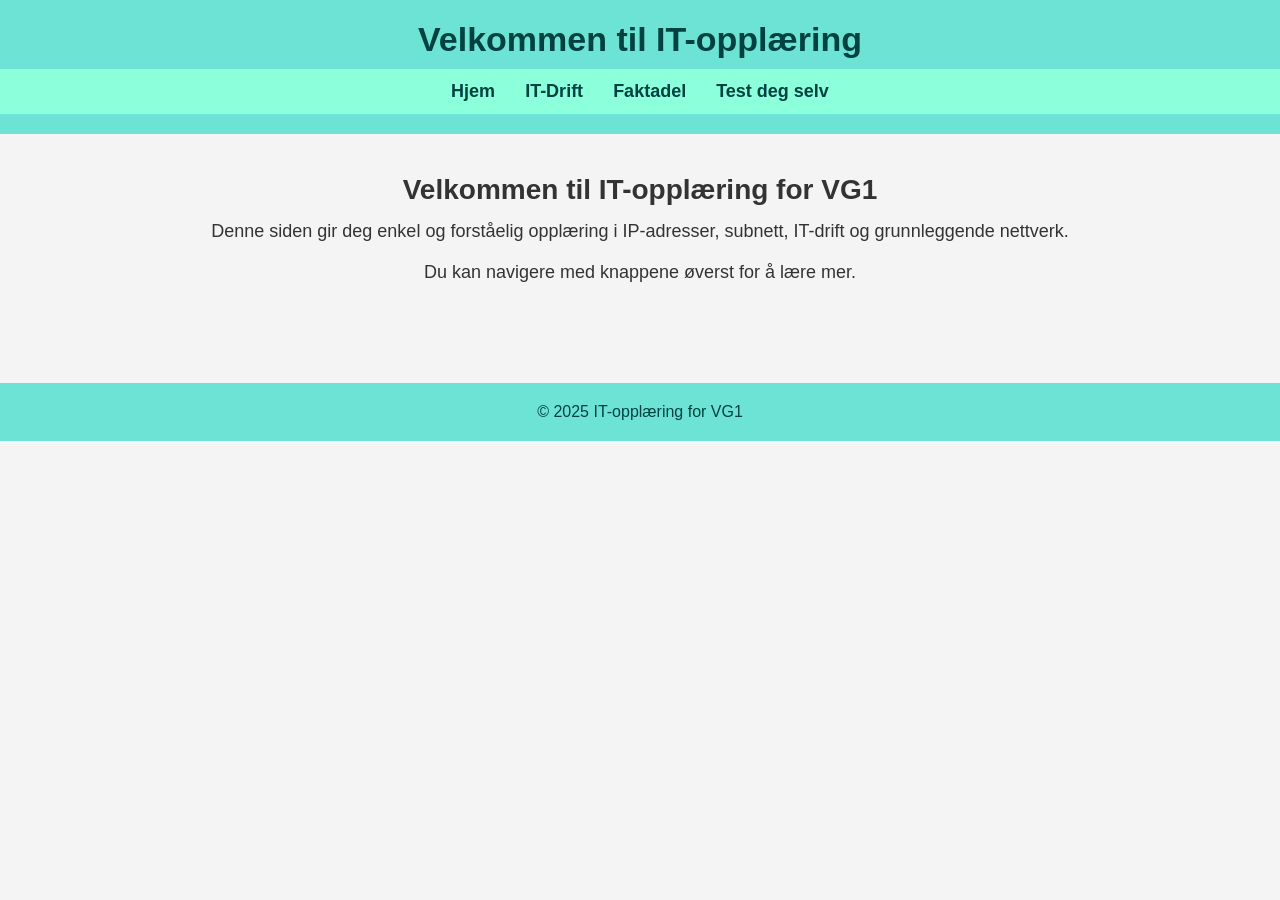
<file: index.html>
<!DOCTYPE html>
<html lang="no">
<head>
    <meta charset="UTF-8">
    <meta name="viewport" content="width=device-width, initial-scale=1.0">
    <title>Hjem - IT-opplæring</title>
    <link rel="stylesheet" href="index.css">
</head>
<body>

    <!-- Felles header -->
<header>
    <h1>Velkommen til IT-opplæring</h1>
    <nav>
        <ul>
            <li><a href="index.html">Hjem</a></li>

            <!-- IT-Drift med dropdown -->
            <li class="dropdown">
                <a href="IT_Drift.html" class="dropbtn">IT-Drift</a>
                <ul class="dropdown-content">
                    <li><a href="IT_Drift1.html">Brukerveiledning 1</a></li>
                    <li><a href="IT_Drift2.html">Brukerveiledning 2</a></li>
                    <li><a href="IT_Drift3.html">Brukerveiledning 3</a></li>
                    <li><a href="IT_Drift4.html">Brukerveiledning 4</a></li>
                </ul>
            </li>

            <li><a href="Fakta_del.html">Faktadel</a></li>
            <li><a href="Test_degselv.html">Test deg selv</a></li>
        </ul>
    </nav>
</header>






    <main>
        <section class="intro">
            <h2>Velkommen til IT-opplæring for VG1</h2>
            <p>Denne siden gir deg enkel og forståelig opplæring i IP-adresser, subnett, IT-drift og grunnleggende nettverk.</p>
            <p>Du kan navigere med knappene øverst for å lære mer.</p>
        </section>
    </main>

    <footer>
        © 2025 IT-opplæring for VG1
    </footer>

</body>
</html>
</file>
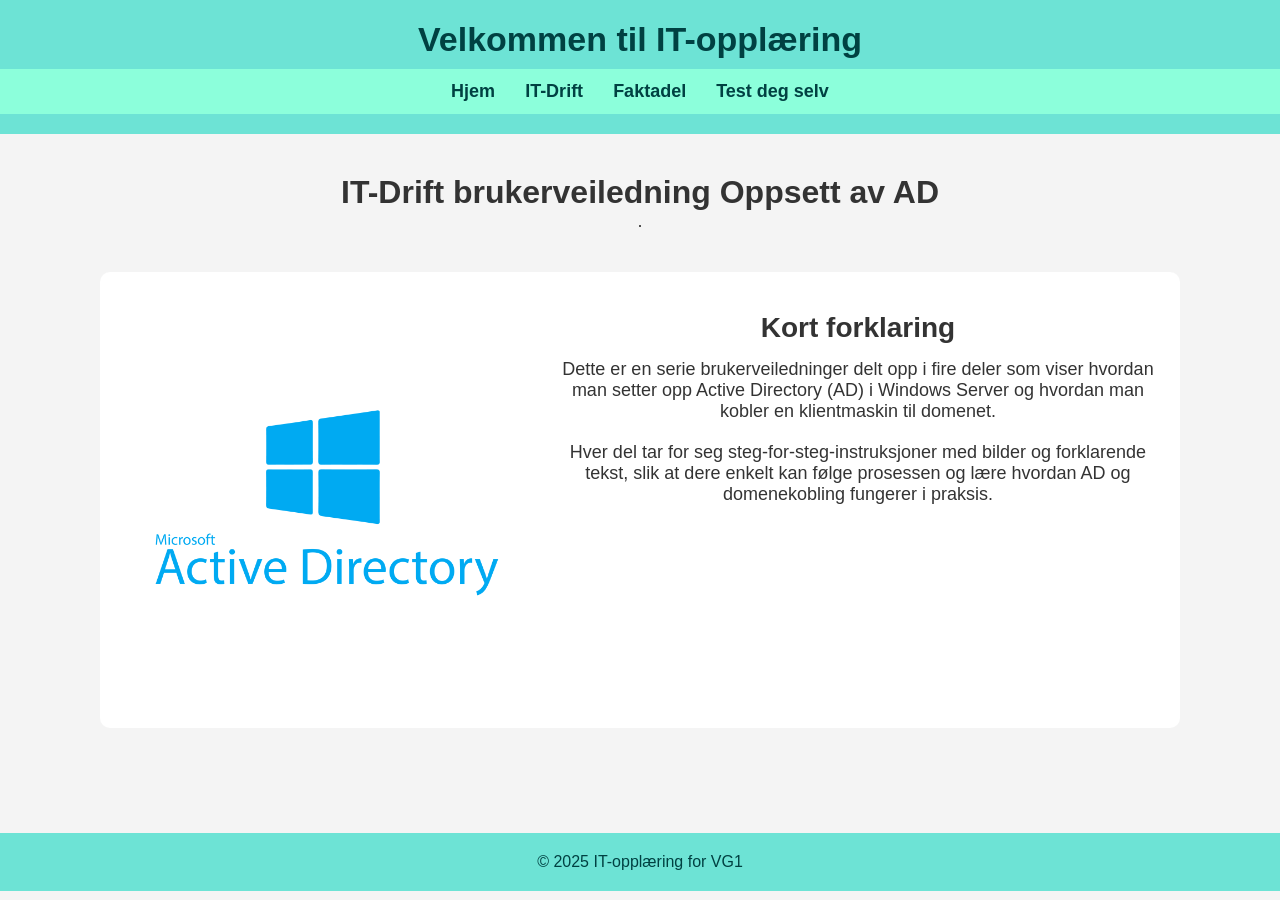
<file: IT_Drift.html>
<!DOCTYPE html>
<html lang="no">
<head>
    <meta charset="UTF-8">
    <meta name="viewport" content="width=device-width, initial-scale=1.0">
    <title>IT-Drift</title>
    <link rel="stylesheet" href="IT_Drift.css">
</head>
<body>

    <!-- Felles header -->
<header>
    <h1>Velkommen til IT-opplæring</h1>
    <nav>
        <ul>
            <li><a href="index.html">Hjem</a></li>

            <!-- IT-Drift med dropdown -->
            <li class="dropdown">
                <a href="IT_Drift.html" class="dropbtn">IT-Drift</a>
                <ul class="dropdown-content">
                    <li><a href="IT_Drift1.html">Brukerveiledning 1</a></li>
                    <li><a href="IT_Drift2.html">Brukerveiledning 2</a></li>
                    <li><a href="IT_Drift3.html">Brukerveiledning 3</a></li>
                    <li><a href="IT_Drift4.html">Brukerveiledning 4</a></li>
                </ul>
            </li>

            <li><a href="Fakta_del.html">Faktadel</a></li>
            <li><a href="Test_degselv.html">Test deg selv</a></li>
        </ul>
    </nav>
</header>






    <main>
        <h1>IT-Drift brukerveiledning Oppsett av AD</h1>

        <p>.</p>

        <div class="manual-container">

            <!-- MAL FOR BILDE+TEKST – KOPIER 30 GANGER -->
            <div class="step">
                <img src="Active_Directory.png" alt="Steg bilde">
                <div class="step-text">
                    <h2>Kort forklaring</h2>
                    <p>Dette er en serie brukerveiledninger delt opp i fire deler som viser hvordan man setter opp Active Directory (AD) i Windows Server og hvordan man kobler en klientmaskin til domenet.</p>
                    <p>Hver del tar for seg steg-for-steg-instruksjoner med bilder og forklarende tekst, slik at dere enkelt kan følge prosessen og lære hvordan AD og domenekobling fungerer i praksis.</p>
                </div>
            </div>

    </main>

    <footer>
        © 2025 IT-opplæring for VG1
    </footer>

</body>
</html>
</file>
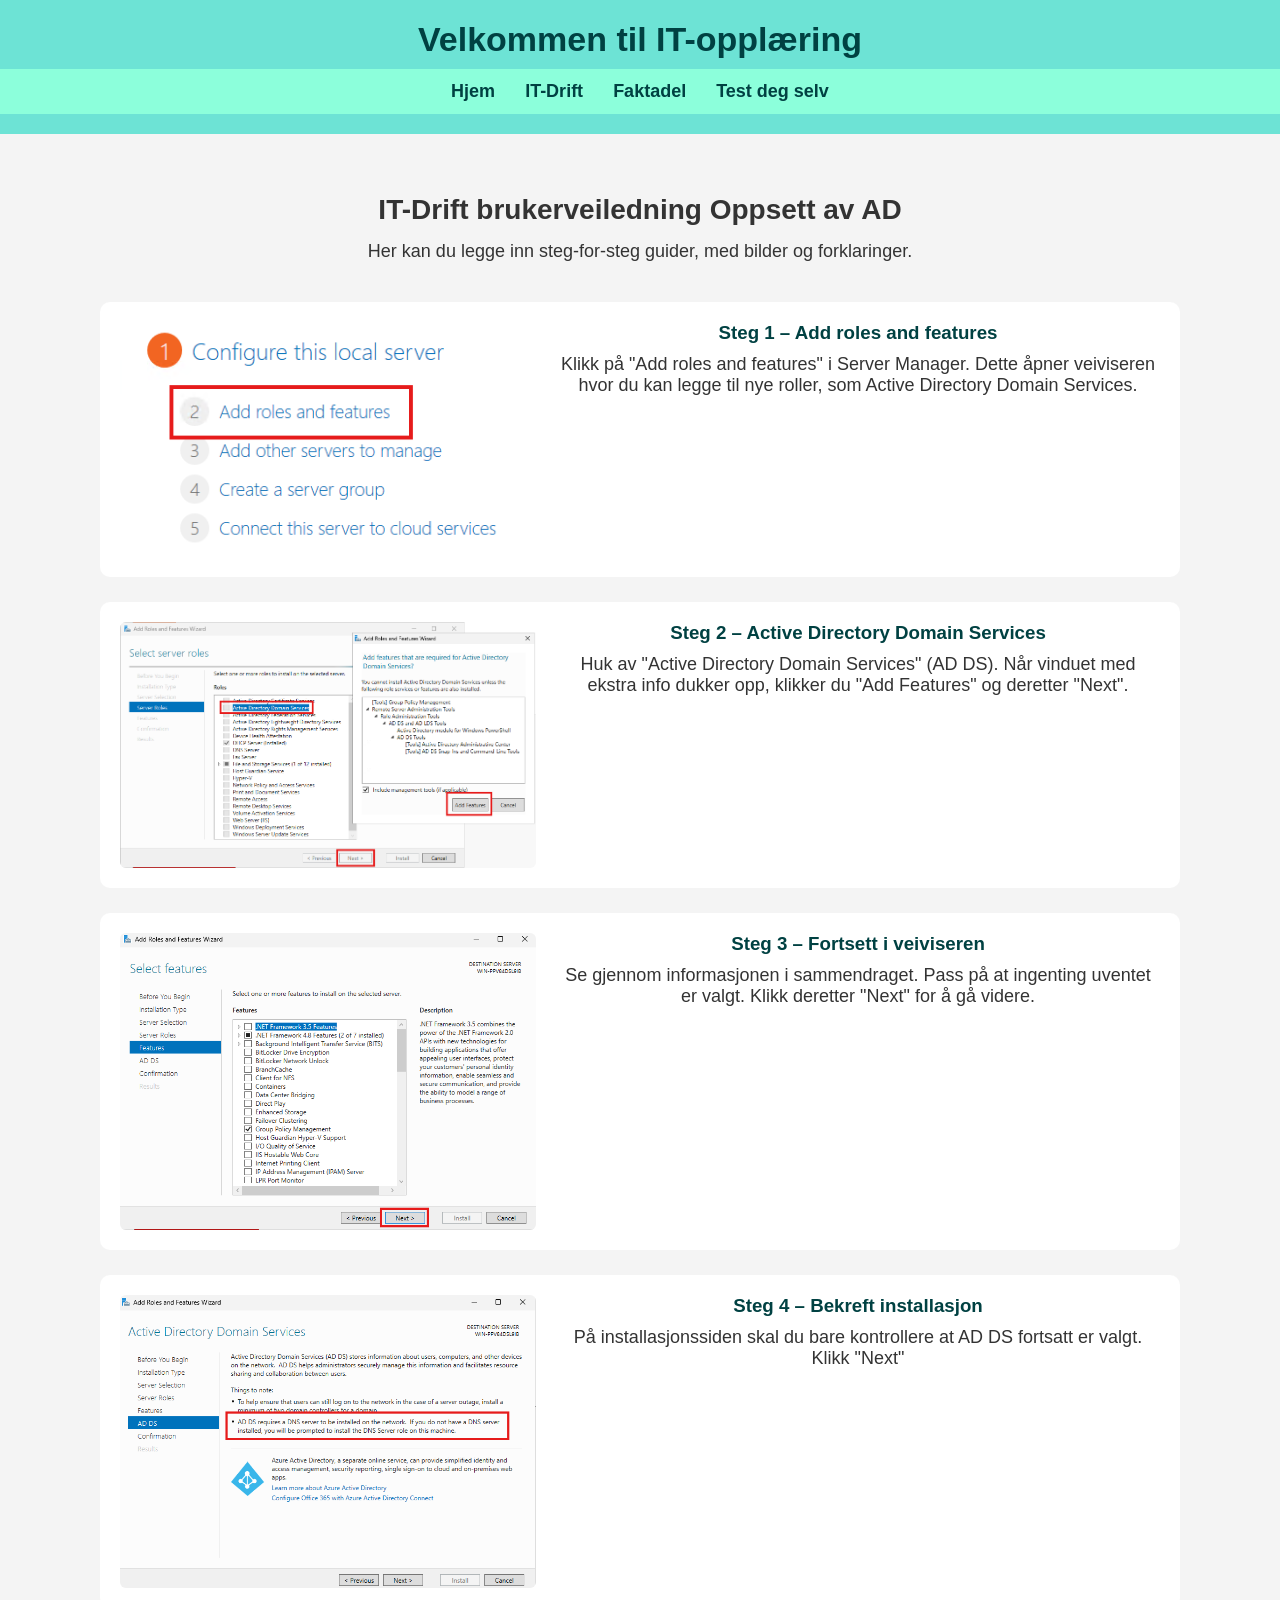
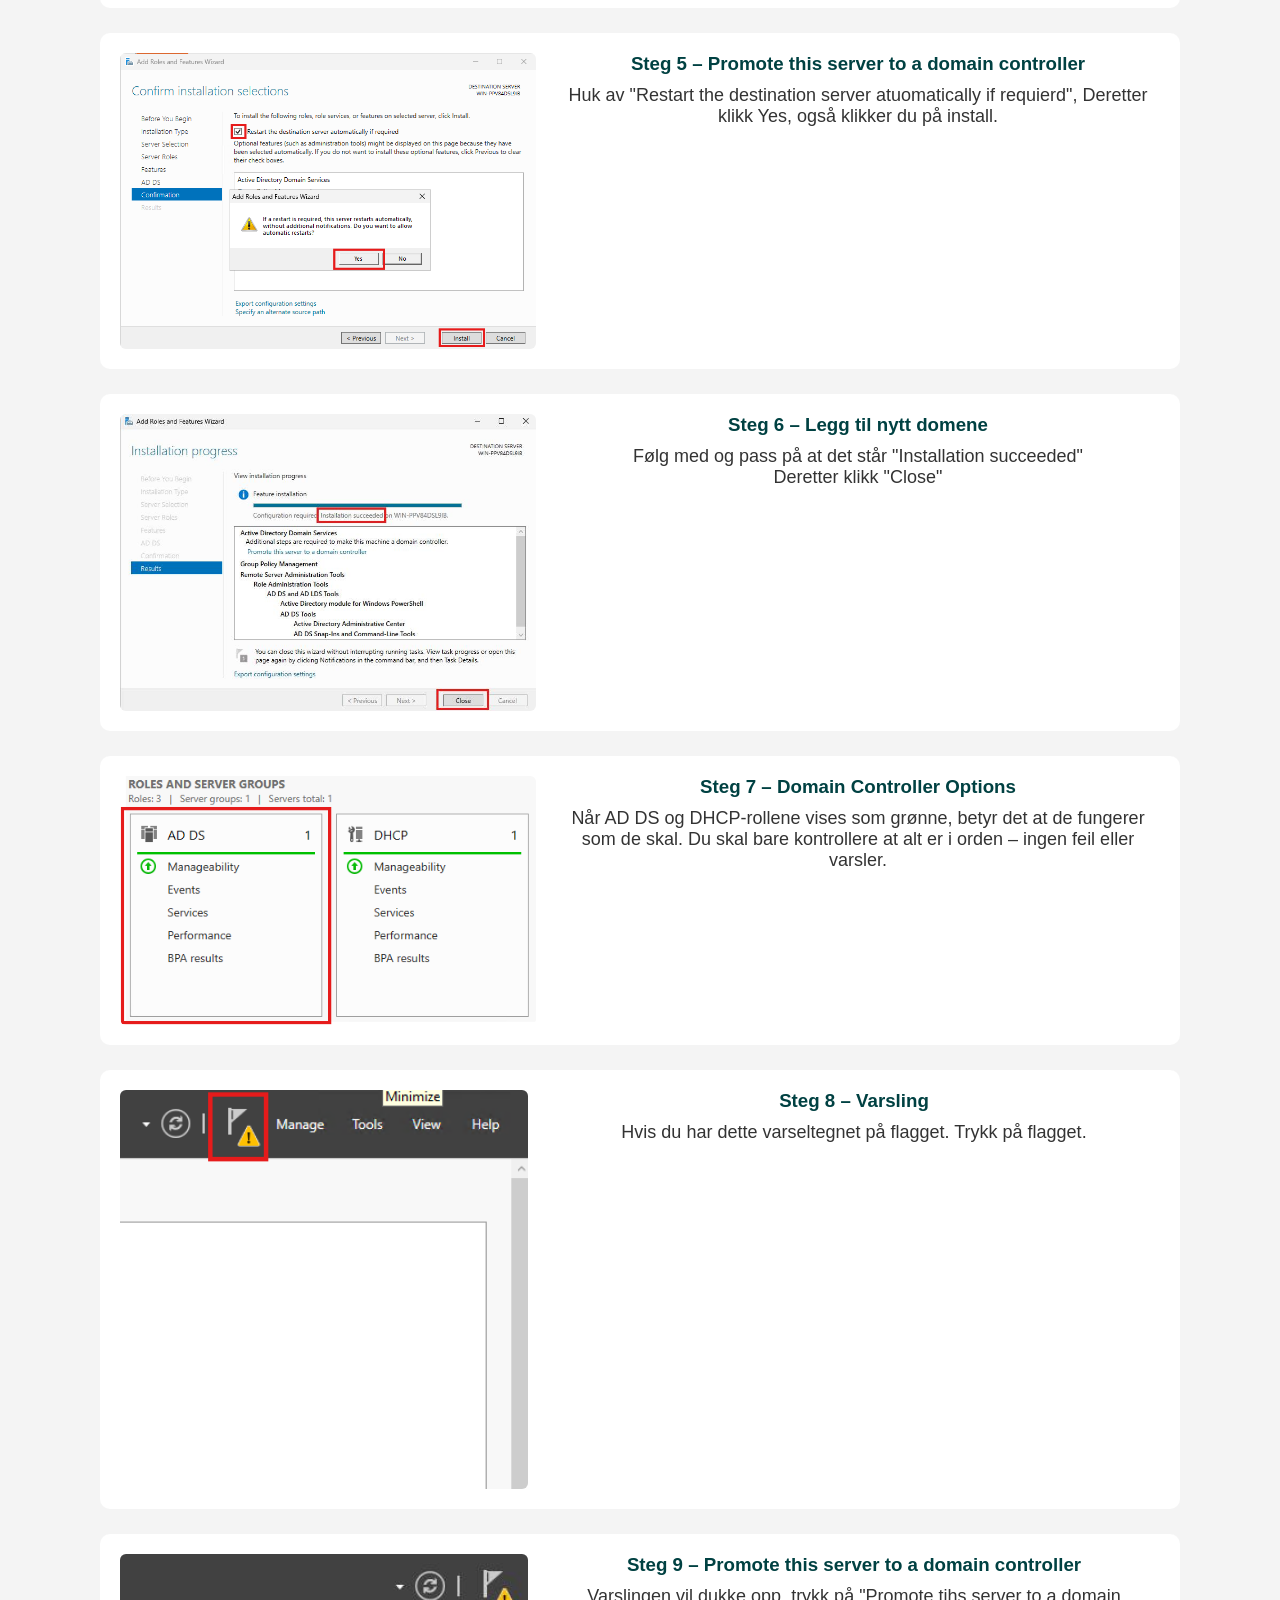
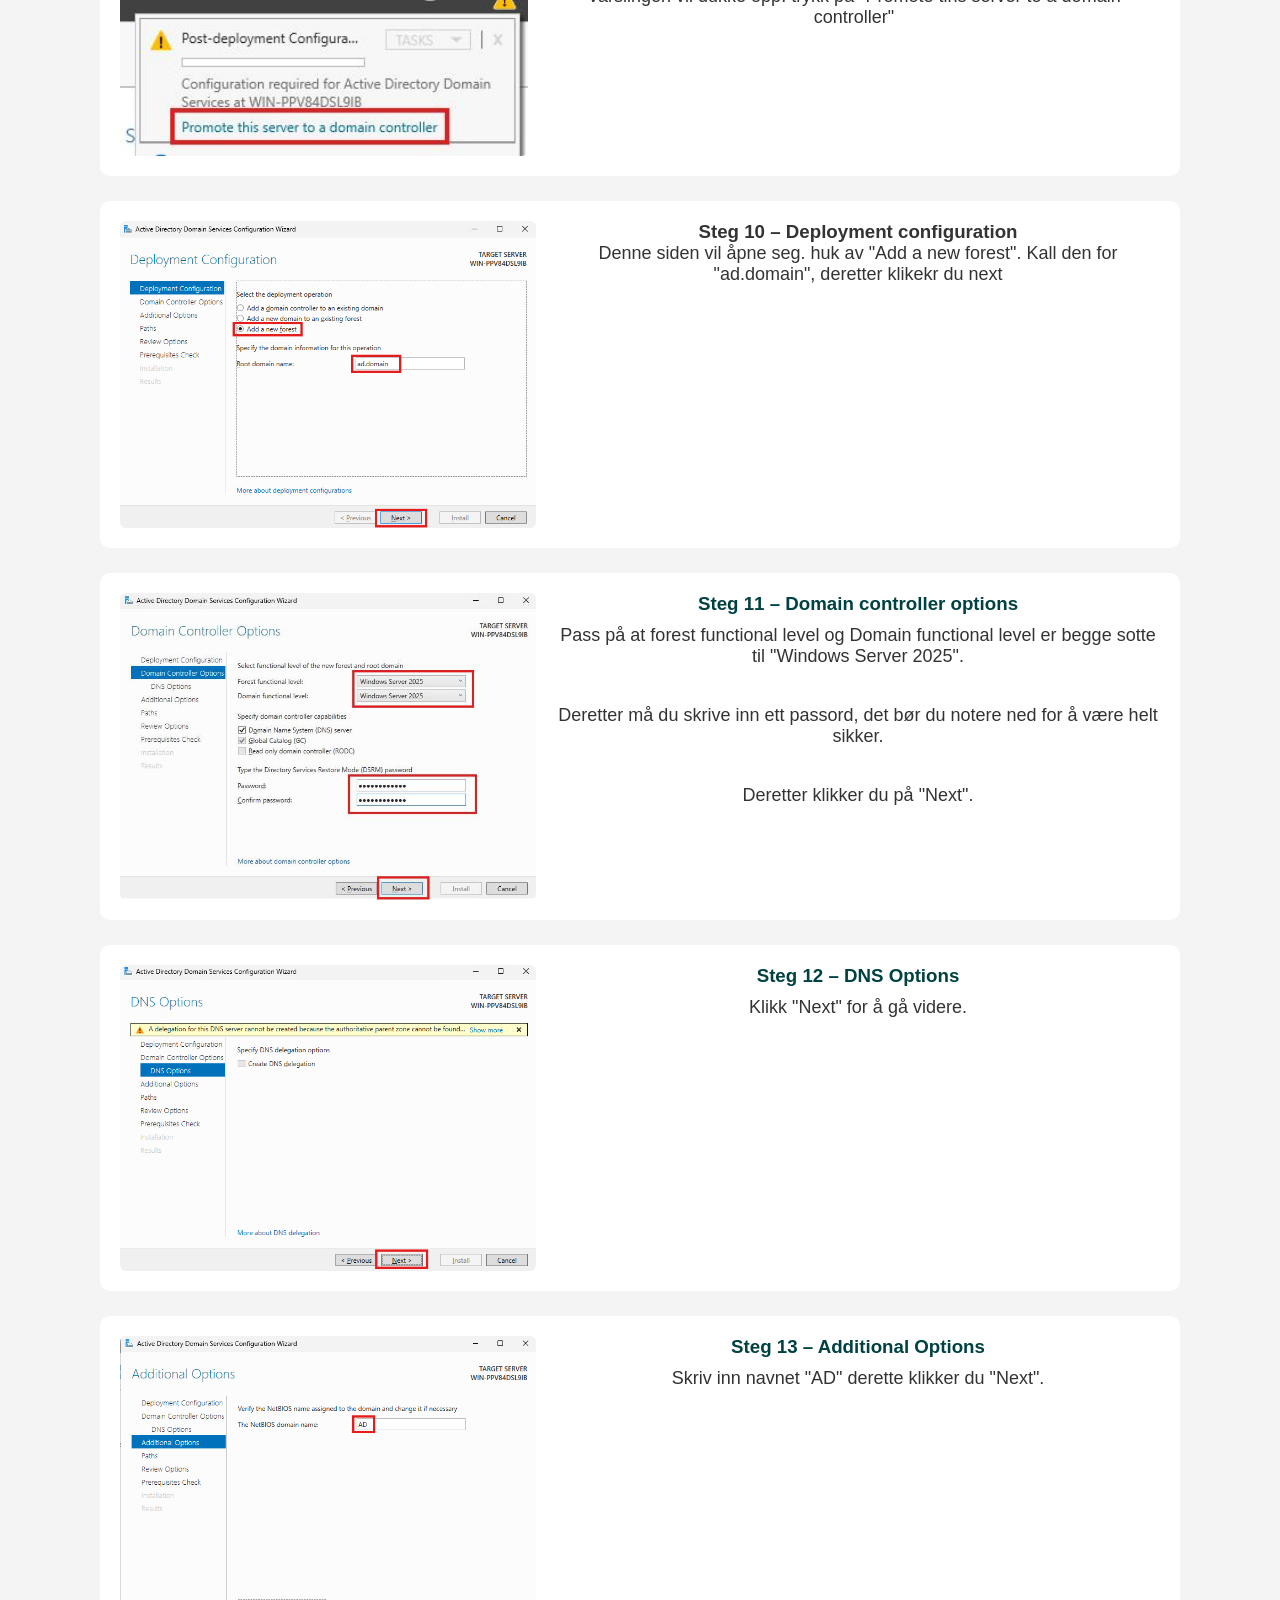
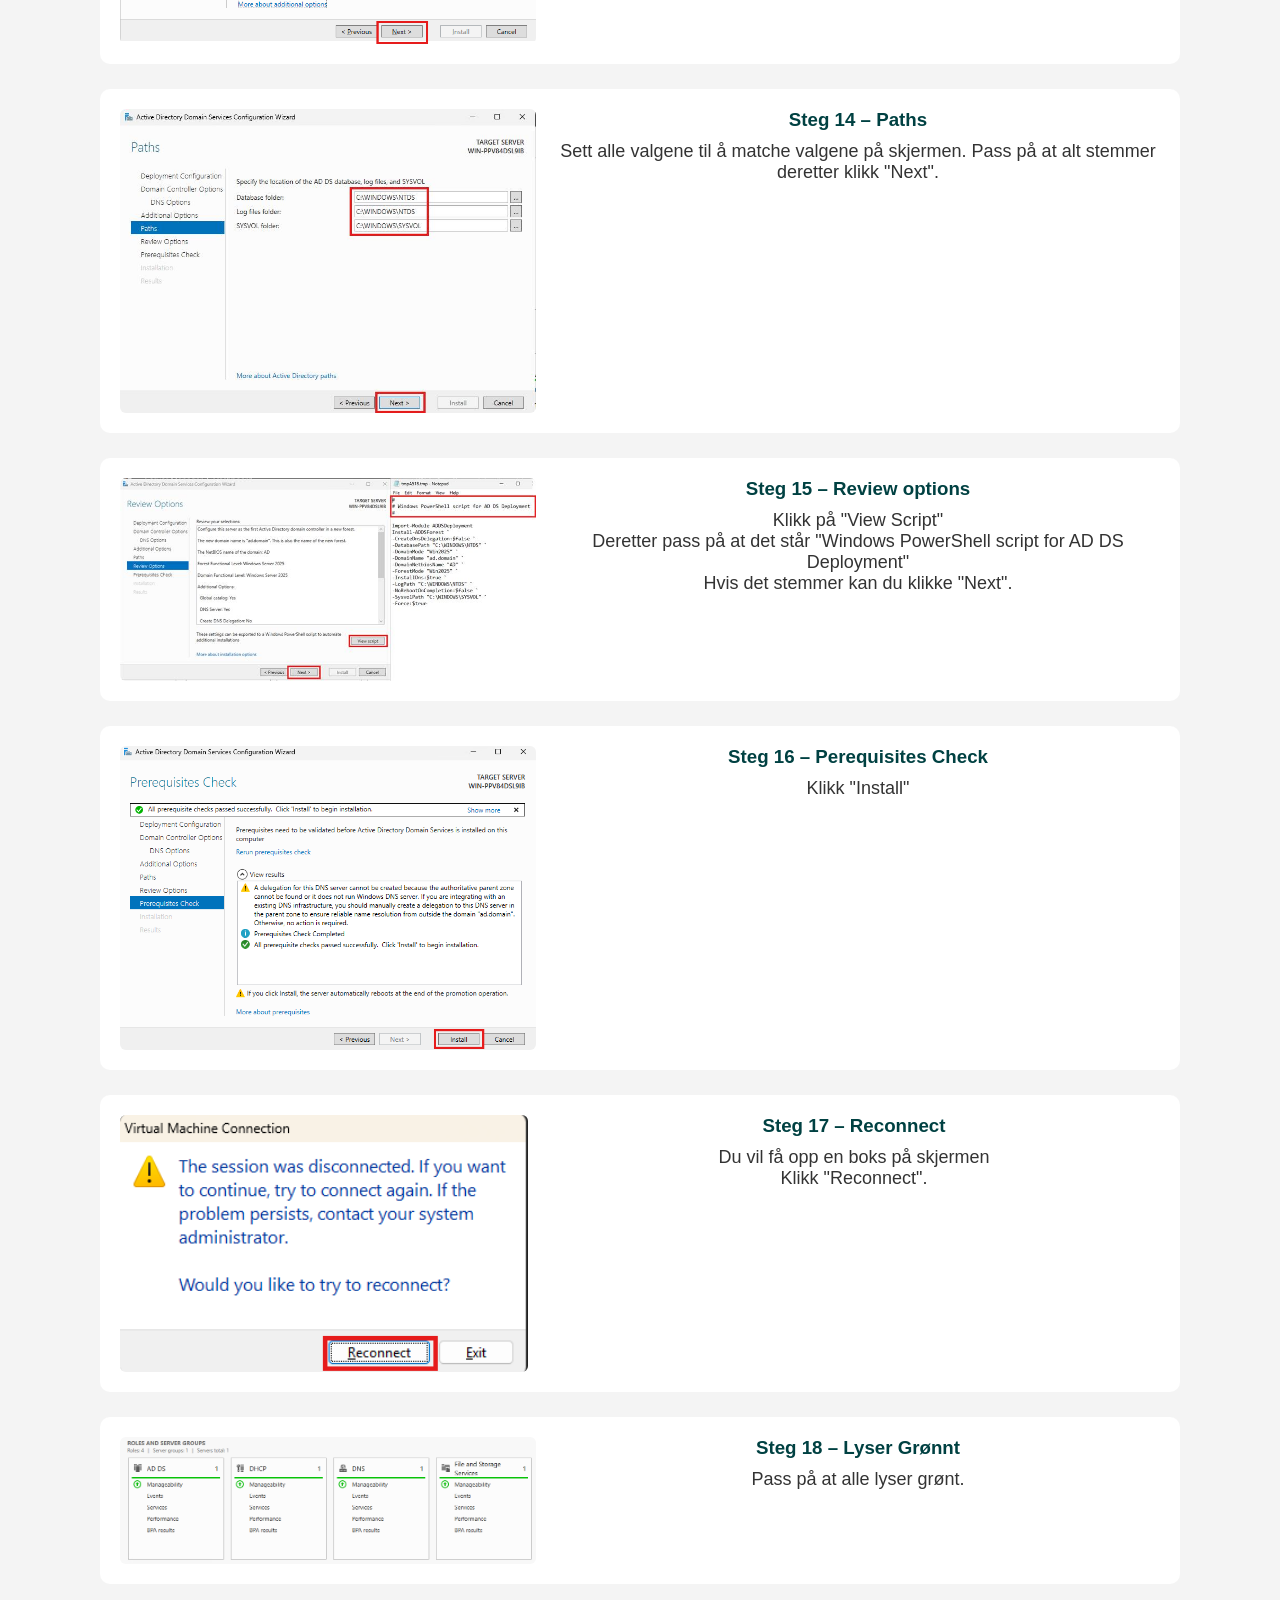
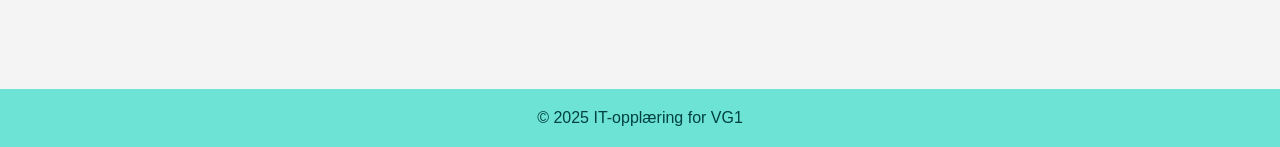
<file: IT_Drift1.html>
<!DOCTYPE html>
<html lang="no">
<head>
    <meta charset="UTF-8">
    <meta name="viewport" content="width=device-width, initial-scale=1.0">
    <title>IT-Drift</title>
    <link rel="stylesheet" href="IT_Drift.css">
</head>
<body>

    <!-- Felles header -->
<header>
    <h1>Velkommen til IT-opplæring</h1>
    <nav>
        <ul>
            <li><a href="index.html">Hjem</a></li>

            <!-- IT-Drift med dropdown -->
            <li class="dropdown">
                <a href="IT_Drift.html" class="dropbtn">IT-Drift</a>
                <ul class="dropdown-content">
                    <li><a href="IT_Drift1.html">Brukerveiledning 1</a></li>
                    <li><a href="IT_Drift2.html">Brukerveiledning 2</a></li>
                    <li><a href="IT_Drift3.html">Brukerveiledning 3</a></li>
                    <li><a href="IT_Drift4.html">Brukerveiledning 4</a></li>
                </ul>
            </li>

            <li><a href="Fakta_del.html">Faktadel</a></li>
            <li><a href="Test_degselv.html">Test deg selv</a></li>
        </ul>
    </nav>
</header>






    <main>
        <h2>IT-Drift brukerveiledning Oppsett av AD</h2>

        <p>Her kan du legge inn steg-for-steg guider, med bilder og forklaringer.</p>

        <div class="manual-container">

            <!-- MAL FOR BILDE+TEKST – KOPIER 30 GANGER -->
            <div class="step">
                <img src="steg1-1.png" alt="Steg bilde">
                <div class="step-text">
                    <h3>Steg 1 – Add roles and features</h3>
                    <p>Klikk på "Add roles and features" i Server Manager. Dette åpner veiviseren hvor du kan legge til nye roller, som Active Directory Domain Services.</p>
                </div>
            </div>

                        <!-- MAL FOR BILDE+TEKST – KOPIER 30 GANGER -->
            <div class="step">
                <img src="steg1-2.png" alt="Steg bilde">
                <div class="step-text">
                    <h3>Steg 2 – Active Directory Domain Services</h3>
                    <p>Huk av "Active Directory Domain Services" (AD DS). Når vinduet med ekstra info dukker opp, klikker du "Add Features" og deretter "Next".</p>
                </div>
            </div>

                        <!-- MAL FOR BILDE+TEKST – KOPIER 30 GANGER -->
            <div class="step">
                <img src="steg1-3.png" alt="Steg bilde">
                <div class="step-text">
                    <h3>Steg 3 – Fortsett i veiviseren</h3>
                    <p>Se gjennom informasjonen i sammendraget. Pass på at ingenting uventet er valgt. Klikk deretter "Next" for å gå videre.</p>
                </div>
            </div>

                                    <!-- MAL FOR BILDE+TEKST – KOPIER 30 GANGER -->
            <div class="step">
                <img src="steg1-4.png" alt="Steg bilde">
                <div class="step-text">
                    <h3>Steg 4 – Bekreft installasjon</h3>
                    <p>På installasjonssiden skal du bare kontrollere at AD DS fortsatt er valgt. Klikk "Next"</p>
                </div>
            </div>

                                    <!-- MAL FOR BILDE+TEKST – KOPIER 30 GANGER -->
            <div class="step">
                <img src="steg1-5.png" alt="Steg bilde">
                <div class="step-text">
                    <h3>Steg 5 – Promote this server to a domain controller</h3>
                    <p>Huk av "Restart the destination server atuomatically if requierd", Deretter klikk  Yes, også klikker du på install.</p>
                </div>
            </div>
            
            
            <!-- MAL FOR BILDE+TEKST – KOPIER 30 GANGER -->
            <div class="step">
                <img src="steg1-6.jpg" alt="Steg bilde">
                <div class="step-text">
                    <h3>Steg 6 – Legg til nytt domene</h3>
                    <p>Følg med og pass på at det står "Installation succeeded"<br>
                   Deretter klikk "Close"</p>
                </div>
            </div>

            
            <!-- MAL FOR BILDE+TEKST – KOPIER 30 GANGER -->
            <div class="step">
                <img src="steg1-7.png" alt="Steg bilde">
                <div class="step-text">
                    <h3>Steg 7 – Domain Controller Options</h3>
                    <p>Når AD DS og DHCP-rollene vises som grønne, betyr det at de fungerer som de skal. Du skal bare kontrollere at alt er i orden – ingen feil eller varsler.<br>
                   </p>
                </div>
            </div>

            
            <!-- MAL FOR BILDE+TEKST – KOPIER 30 GANGER -->
            <div class="step">
                <img src="steg1-8.png" alt="Steg bilde">
                <div class="step-text">
                    <h3>Steg 8 – Varsling</h3>
                    <p>Hvis du har dette varseltegnet på flagget. Trykk på flagget.</p>
                </div>
            </div>

            
            <!-- MAL FOR BILDE+TEKST – KOPIER 30 GANGER -->
            <div class="step">
                <img src="steg1-9.jpg" alt="Steg bilde">
                <div class="step-text">
                    <h3>Steg 9 – Promote this server to a domain controller</h3>
                    <p>Varslingen vil dukke opp. trykk på "Promote tihs server to a domain controller"</p>
                </div>
            </div>

            
            <!-- MAL FOR BILDE+TEKST – KOPIER 30 GANGER -->
            <div class="step">
                <img src="steg1-10.png" alt="Steg bilde">
                <div class="New forest">
                    <h3>Steg 10 – Deployment configuration</h3>
                    <p>Denne siden vil åpne seg. huk av "Add a new forest". Kall den for "ad.domain", deretter klikekr du next</p>
                </div>
            </div>

            
            <!-- MAL FOR BILDE+TEKST – KOPIER 30 GANGER -->
            <div class="step">
                <img src="steg1-11.jpg" alt="Steg bilde">
                <div class="step-text">
                    <h3>Steg 11 – Domain controller options</h3>
                    <p>Pass på at  forest functional level og  Domain functional level er begge sotte til "Windows Server 2025".</p><br><p>Deretter må du skrive inn ett passord, det bør du notere ned for å være helt sikker. </p><br><p>Deretter klikker du på "Next".</p>
                </div>
            </div>

            
            <!-- MAL FOR BILDE+TEKST – KOPIER 30 GANGER -->
            <div class="step">
                <img src="steg1-12.png" alt="Steg bilde">
                <div class="step-text">
                    <h3>Steg 12 – DNS Options</h3>
                    <p>Klikk "Next" for å gå videre.</p>
                </div>
            </div>

            
            <!-- MAL FOR BILDE+TEKST – KOPIER 30 GANGER -->
            <div class="step">
                <img src="steg1-13.png" alt="Steg bilde">
                <div class="step-text">
                    <h3>Steg 13 – Additional Options</h3>
                    <p>Skriv inn navnet "AD" derette klikker du "Next".</p>
                </div>
            </div>
            
            <!-- MAL FOR BILDE+TEKST – KOPIER 30 GANGER -->
            <div class="step">
                <img src="steg1-14.jpg" alt="Steg bilde">
                <div class="step-text">
                    <h3>Steg 14 – Paths</h3>
                    <p>Sett alle valgene til å matche valgene på skjermen. Pass på at alt stemmer deretter klikk "Next".</p>
                </div>
            </div>
            
            <!-- MAL FOR BILDE+TEKST – KOPIER 30 GANGER -->
            <div class="step">
                <img src="steg1-15.jpg" alt="Steg bilde">
                <div class="step-text">
                    <h3>Steg 15 – Review options</h3>
                    <p>Klikk på  "View Script"<br> Deretter pass på at det står "Windows PowerShell script for AD DS Deployment"<br> Hvis det stemmer kan du klikke "Next".</p>
                </div>
            </div>

            
            <!-- MAL FOR BILDE+TEKST – KOPIER 30 GANGER -->
            <div class="step">
                <img src="steg1-16.png" alt="Steg bilde">
                <div class="step-text">
                    <h3>Steg 16 – Perequisites Check</h3>
                    <p>Klikk "Install"</p>
                </div>
            </div>
            
            <!-- MAL FOR BILDE+TEKST – KOPIER 30 GANGER -->
            <div class="step">
                <img src="steg1-17.png" alt="Steg bilde">
                <div class="step-text">
                    <h3>Steg 17 – Reconnect</h3>
                    <p>Du vil få opp en boks på skjermen<br>
                    Klikk "Reconnect".</p>
                </div>
            </div>
            
            <!-- MAL FOR BILDE+TEKST – KOPIER 30 GANGER -->
            <div class="step">
                <img src="steg1-18.png" alt="Steg bilde">
                <div class="step-text">
                    <h3>Steg 18 – Lyser Grønnt</h3>
                    <p>Pass på at alle lyser grønt.</p>
                </div>
            </div>
            
        </div>
    </main>

    <footer>
        © 2025 IT-opplæring for VG1
    </footer>

</body>
</html>
</file>
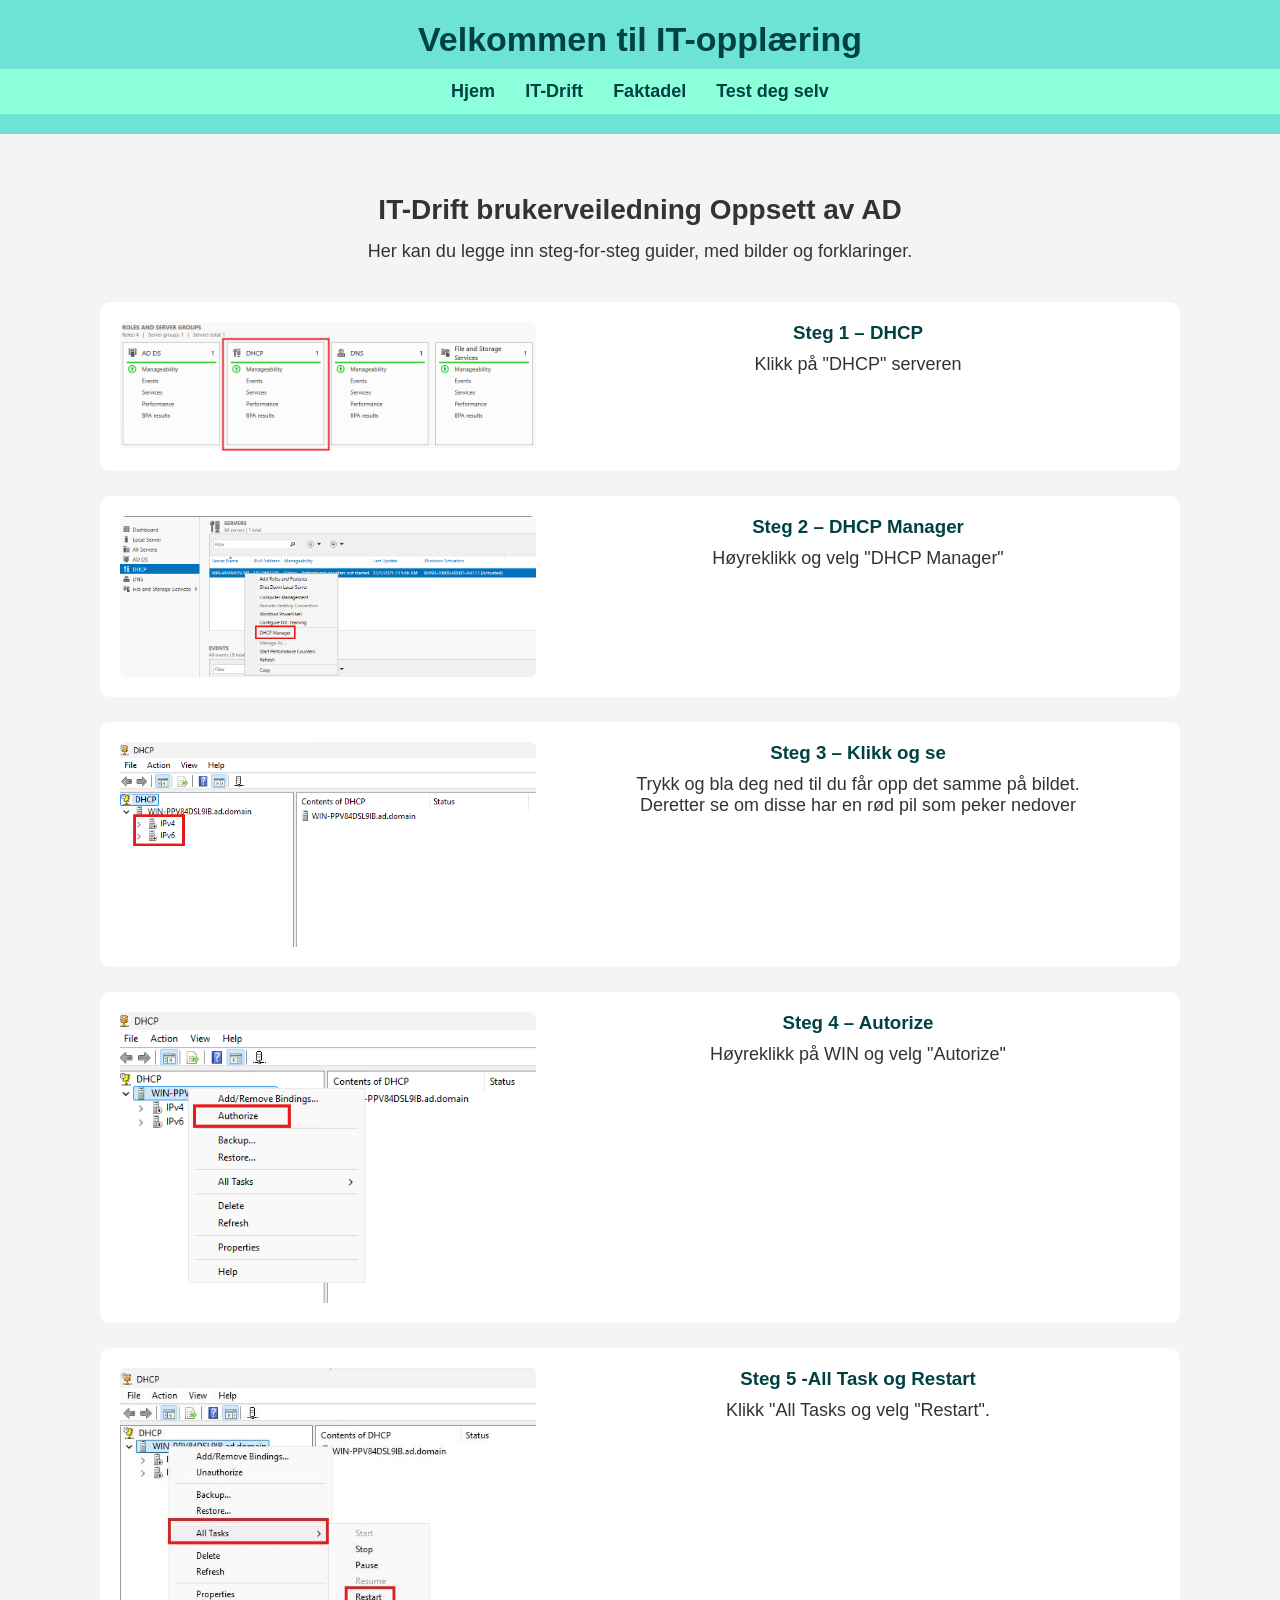
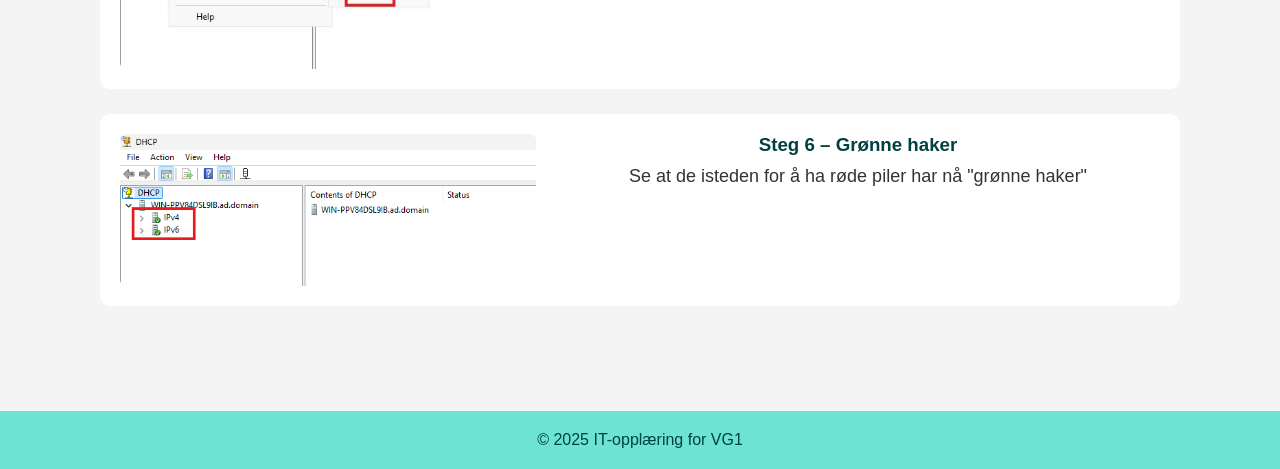
<file: IT_Drift2.html>
<!DOCTYPE html>
<html lang="no">
<head>
    <meta charset="UTF-8">
    <meta name="viewport" content="width=device-width, initial-scale=1.0">
    <title>IT-Drift</title>
    <link rel="stylesheet" href="IT_Drift.css">
</head>
<body>

    <!-- Felles header -->
<header>
    <h1>Velkommen til IT-opplæring</h1>
    <nav>
        <ul>
            <li><a href="index.html">Hjem</a></li>

            <!-- IT-Drift med dropdown -->
            <li class="dropdown">
                <a href="IT_Drift.html" class="dropbtn">IT-Drift</a>
                <ul class="dropdown-content">
                    <li><a href="IT_Drift1.html">Brukerveiledning 1</a></li>
                    <li><a href="IT_Drift2.html">Brukerveiledning 2</a></li>
                    <li><a href="IT_Drift3.html">Brukerveiledning 3</a></li>
                    <li><a href="IT_Drift4.html">Brukerveiledning 4</a></li>
                </ul>
            </li>

            <li><a href="Fakta_del.html">Faktadel</a></li>
            <li><a href="Test_degselv.html">Test deg selv</a></li>
        </ul>
    </nav>
</header>






    <main>
        <h2>IT-Drift brukerveiledning Oppsett av AD</h2>

        <p>Her kan du legge inn steg-for-steg guider, med bilder og forklaringer.</p>

        <div class="manual-container">

            <!-- MAL FOR BILDE+TEKST – KOPIER 30 GANGER -->
            <div class="step">
                <img src="steg2-1.png" alt="Steg bilde">
                <div class="step-text">
                    <h3>Steg 1 – DHCP</h3>
                    <p>Klikk på "DHCP" serveren</p>
                </div>
            </div>

                        <!-- MAL FOR BILDE+TEKST – KOPIER 30 GANGER -->
            <div class="step">
                <img src="steg2-2.png" alt="Steg bilde">
                <div class="step-text">
                    <h3>Steg 2 – DHCP Manager</h3>
                    <p>Høyreklikk og velg "DHCP Manager"</p>
                </div>
            </div>

                        <!-- MAL FOR BILDE+TEKST – KOPIER 30 GANGER -->
            <div class="step">
                <img src="steg2-3.png" alt="Steg bilde">
                <div class="step-text">
                    <h3>Steg 3 – Klikk og se</h3>
                    <p>Trykk og bla deg ned til du får opp det samme på bildet. <br> Deretter se om disse har en rød pil som peker nedover  </p>
                </div>
            </div>

                                    <!-- MAL FOR BILDE+TEKST – KOPIER 30 GANGER -->
            <div class="step">
                <img src="steg2-4.png" alt="Steg bilde">
                <div class="step-text">
                    <h3>Steg 4 – Autorize</h3>
                    <p>Høyreklikk på  WIN og velg "Autorize"</p>
                </div>
            </div>

                                    <!-- MAL FOR BILDE+TEKST – KOPIER 30 GANGER -->
            <div class="step">
                <img src="steg2-5.jpg" alt="Steg bilde">
                <div class="step-text">
                    <h3>Steg 5 -All Task og Restart</h3>
                    <p>Klikk "All Tasks og velg "Restart".</p>
                </div>
            </div>
            
            
            <!-- MAL FOR BILDE+TEKST – KOPIER 30 GANGER -->
            <div class="step">
                <img src="steg2-6.png" alt="Steg bilde">
                <div class="step-text">
                    <h3>Steg 6 – Grønne haker</h3>
                    <p>Se at de isteden for å ha røde piler har nå "grønne haker" </p>
                </div>
            </div>

    </main>

    <footer>
        © 2025 IT-opplæring for VG1
    </footer>

</body>
</html>
</file>
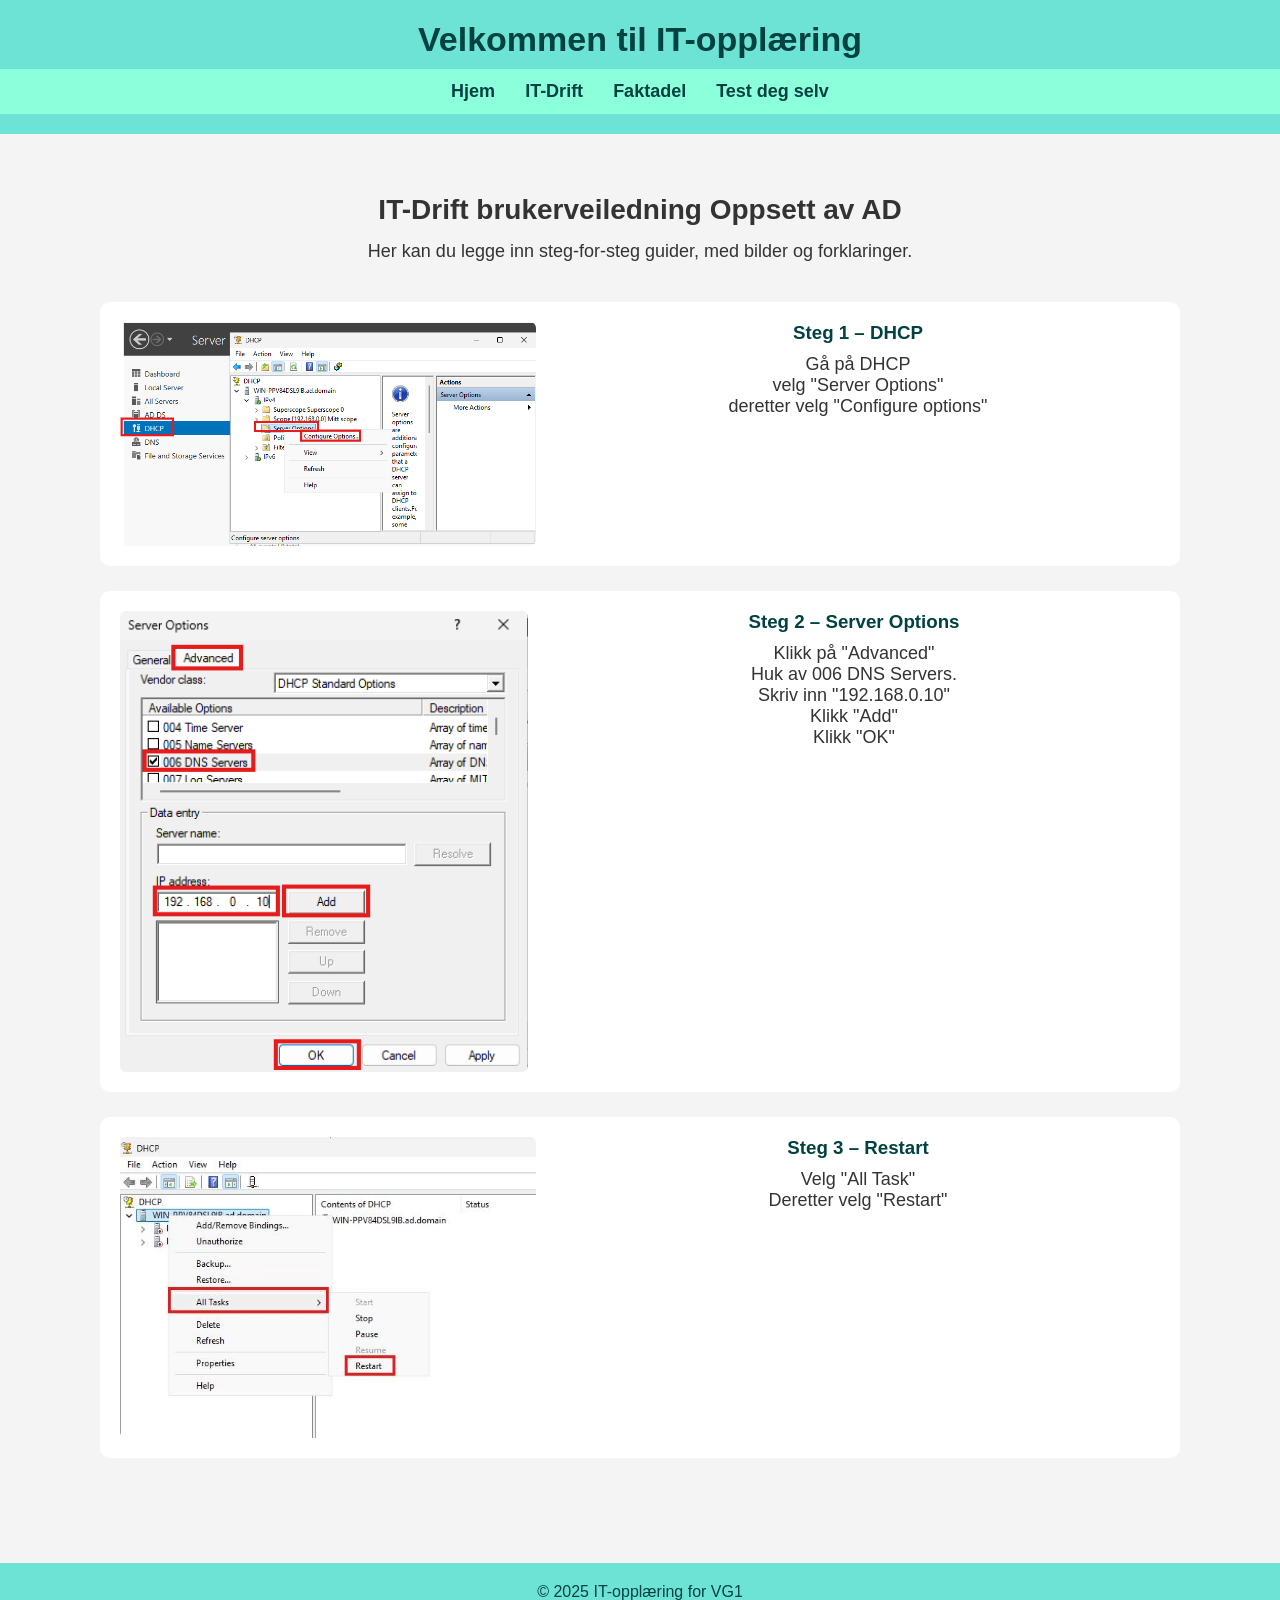
<file: IT_Drift3.html>
<!DOCTYPE html>
<html lang="no">
<head>
    <meta charset="UTF-8">
    <meta name="viewport" content="width=device-width, initial-scale=1.0">
    <title>IT-Drift</title>
    <link rel="stylesheet" href="IT_Drift.css">
</head>
<body>

    <!-- Felles header -->
<header>
    <h1>Velkommen til IT-opplæring</h1>
    <nav>
        <ul>
            <li><a href="index.html">Hjem</a></li>

            <!-- IT-Drift med dropdown -->
            <li class="dropdown">
                <a href="IT_Drift.html" class="dropbtn">IT-Drift</a>
                <ul class="dropdown-content">
                    <li><a href="IT_Drift1.html">Brukerveiledning 1</a></li>
                    <li><a href="IT_Drift2.html">Brukerveiledning 2</a></li>
                    <li><a href="IT_Drift3.html">Brukerveiledning 3</a></li>
                    <li><a href="IT_Drift4.html">Brukerveiledning 4</a></li>
                </ul>
            </li>

            <li><a href="Fakta_del.html">Faktadel</a></li>
            <li><a href="Test_degselv.html">Test deg selv</a></li>
        </ul>
    </nav>
</header>






    <main>
        <h2>IT-Drift brukerveiledning Oppsett av AD</h2>

        <p>Her kan du legge inn steg-for-steg guider, med bilder og forklaringer.</p>

        <div class="manual-container">

            <!-- MAL FOR BILDE+TEKST – KOPIER 30 GANGER -->
            <div class="step">
                <img src="steg3-1.png" alt="Steg bilde">
                <div class="step-text">
                    <h3>Steg 1 – DHCP</h3>
                    <p>Gå på DHCP <br> velg "Server Options" <br> deretter velg "Configure options"</p>
                </div>
            </div>

                        <!-- MAL FOR BILDE+TEKST – KOPIER 30 GANGER -->
            <div class="step">
                <img src="steg3-2.png" alt="Steg bilde">
                <div class="step-text">
                    <h3>Steg 2 – Server Options</h3>
                    <p>Klikk på "Advanced"<br>  Huk av  006 DNS Servers. <br> Skriv inn "192.168.0.10" <br> Klikk "Add" <br> Klikk "OK"</p>
                </div>
            </div>

                        <!-- MAL FOR BILDE+TEKST – KOPIER 30 GANGER -->
            <div class="step">
                <img src="steg3-3.jpg" alt="Steg bilde">
                <div class="step-text">
                    <h3>Steg 3 – Restart</h3>
                    <p>Velg "All Task" <br> Deretter velg "Restart"</p>
                </div>
            </div>
    </main>

    <footer>
        © 2025 IT-opplæring for VG1
    </footer>

</body>
</html>
</file>
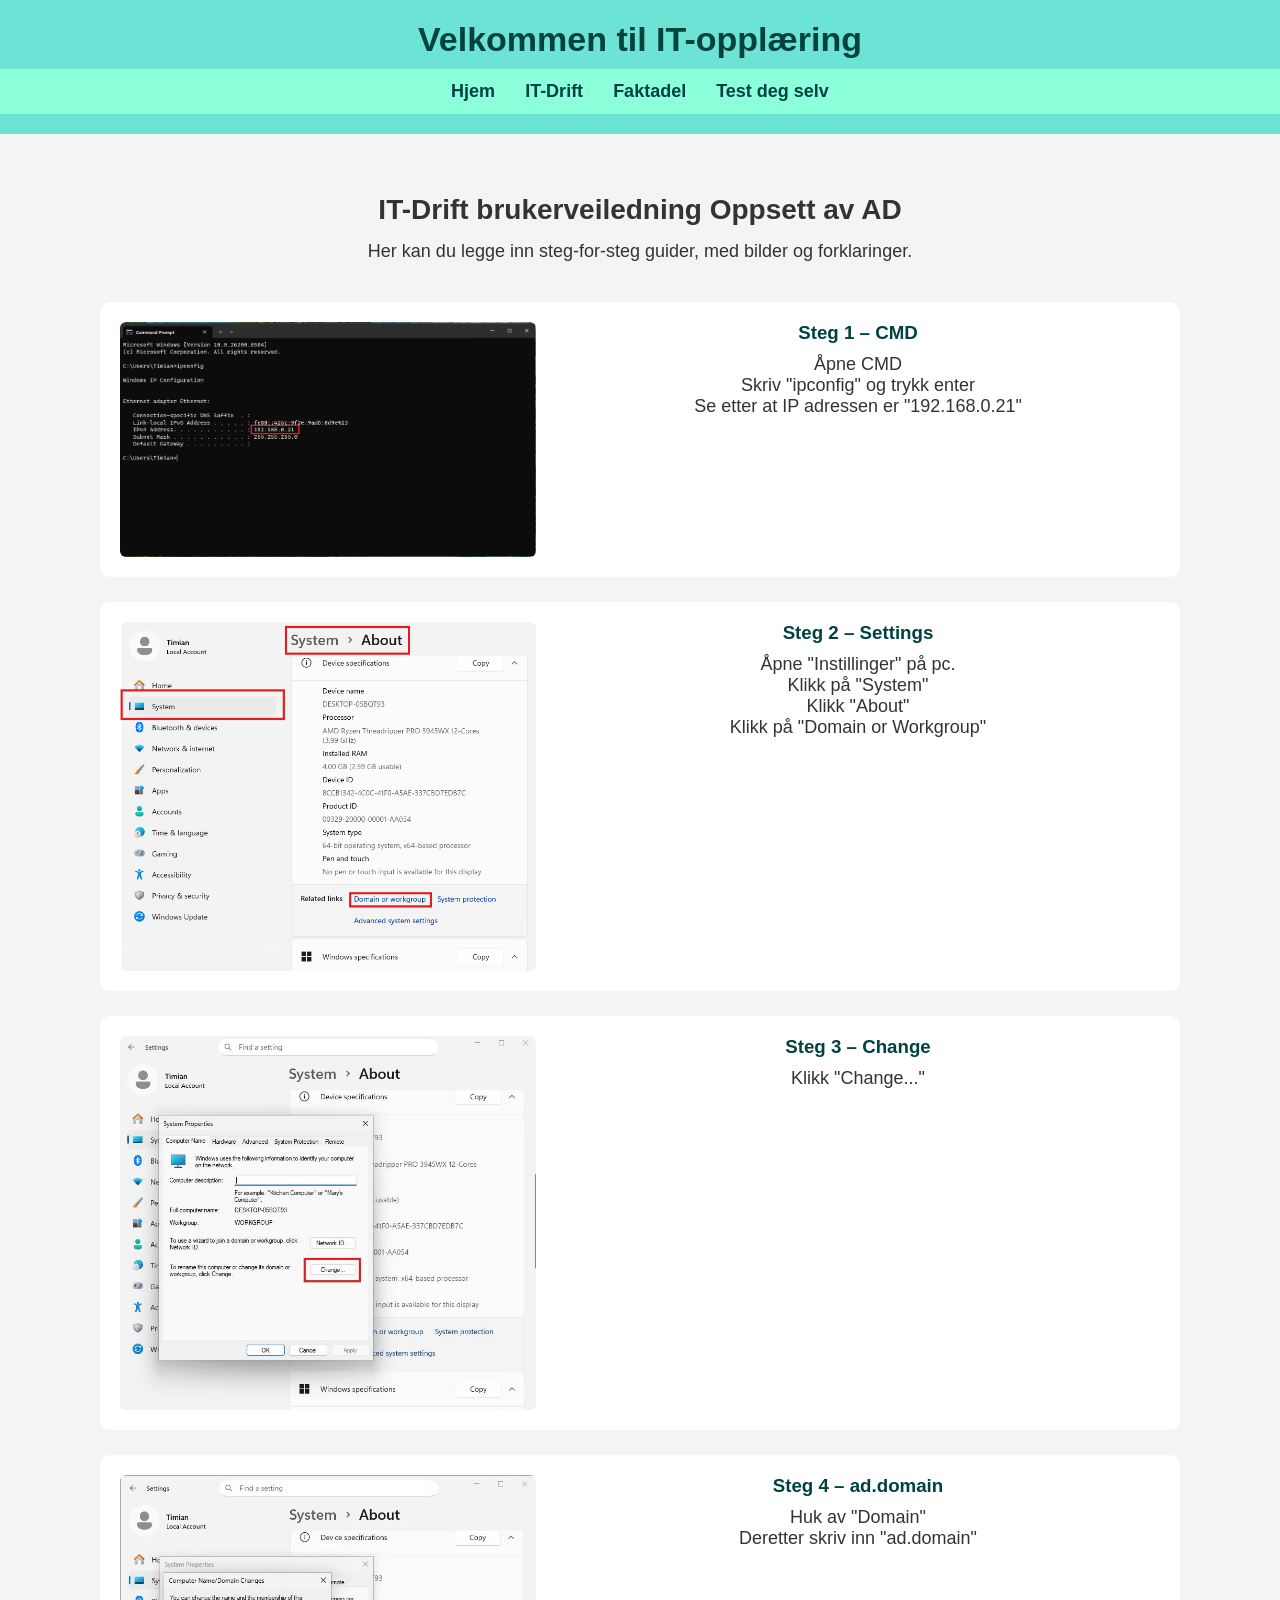
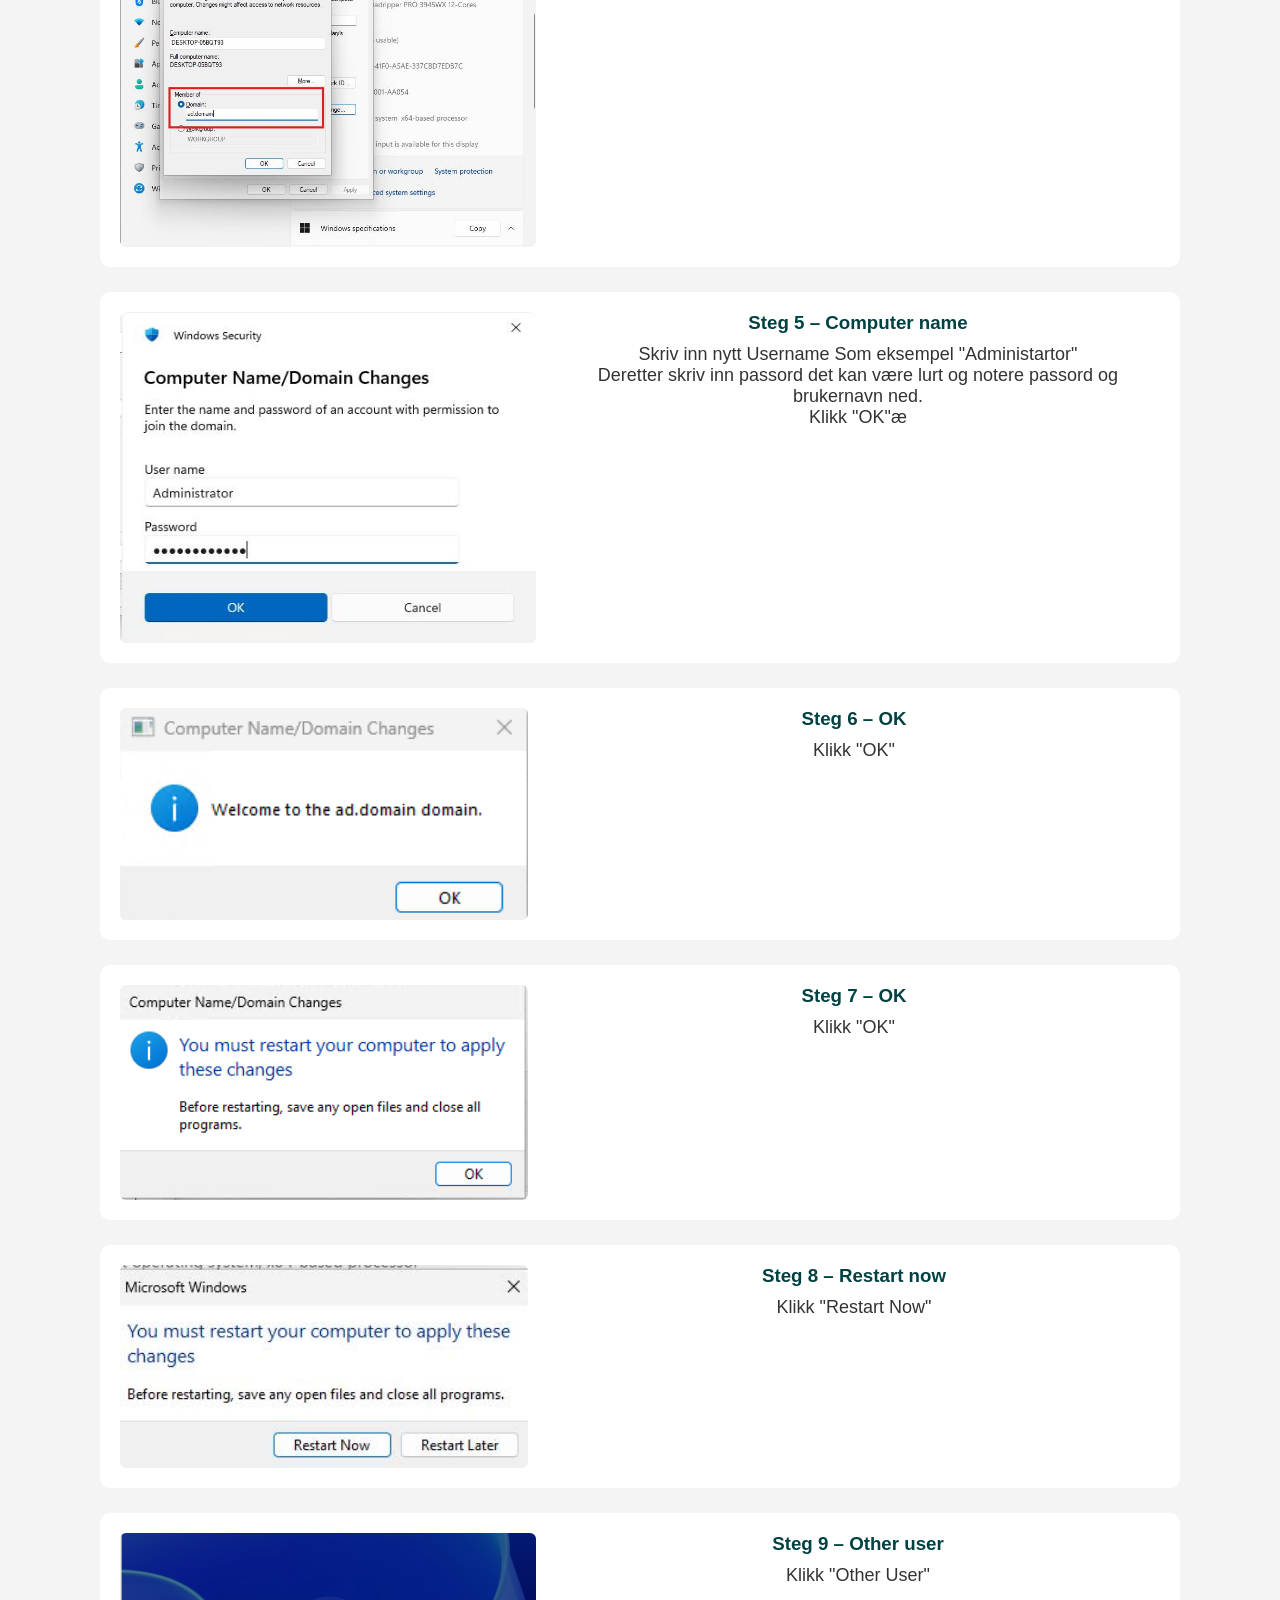
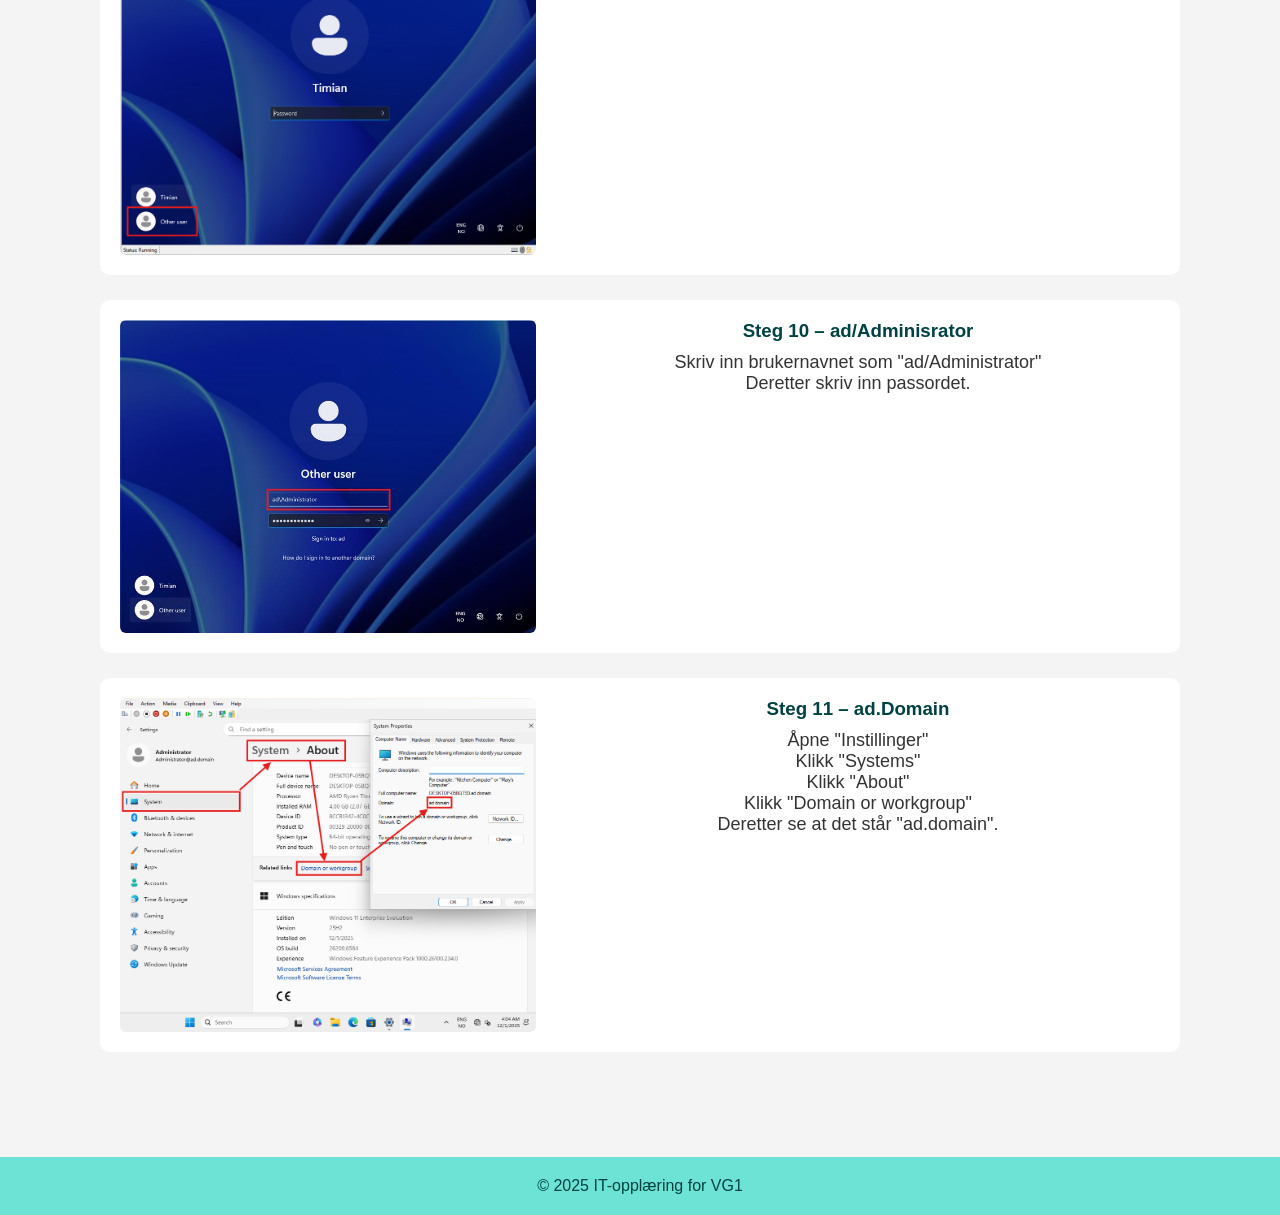
<file: IT_Drift4.html>
<!DOCTYPE html>
<html lang="no">
<head>
    <meta charset="UTF-8">
    <meta name="viewport" content="width=device-width, initial-scale=1.0">
    <title>IT-Drift</title>
    <link rel="stylesheet" href="IT_Drift.css">
</head>
<body>

    <!-- Felles header -->
<header>
    <h1>Velkommen til IT-opplæring</h1>
    <nav>
        <ul>
            <li><a href="index.html">Hjem</a></li>

            <!-- IT-Drift med dropdown -->
            <li class="dropdown">
                <a href="IT_Drift.html" class="dropbtn">IT-Drift</a>
                <ul class="dropdown-content">
                    <li><a href="IT_Drift1.html">Brukerveiledning 1</a></li>
                    <li><a href="IT_Drift2.html">Brukerveiledning 2</a></li>
                    <li><a href="IT_Drift3.html">Brukerveiledning 3</a></li>
                    <li><a href="IT_Drift4.html">Brukerveiledning 4</a></li>
                </ul>
            </li>

            <li><a href="Fakta_del.html">Faktadel</a></li>
            <li><a href="Test_degselv.html">Test deg selv</a></li>
        </ul>
    </nav>
</header>






    <main>
        <h2>IT-Drift brukerveiledning Oppsett av AD</h2>

        <p>Her kan du legge inn steg-for-steg guider, med bilder og forklaringer.</p>

        <div class="manual-container">

            <!-- MAL FOR BILDE+TEKST – KOPIER 30 GANGER -->
            <div class="step">
                <img src="steg4-1.png" alt="Steg bilde">
                <div class="step-text">
                    <h3>Steg 1 – CMD</h3>
                    <p>Åpne CMD <br> Skriv "ipconfig" og trykk enter <br> Se etter at IP adressen er "192.168.0.21"</p>
                </div>
            </div>

                        <!-- MAL FOR BILDE+TEKST – KOPIER 30 GANGER -->
            <div class="step">
                <img src="steg4-2.png" alt="Steg bilde">
                <div class="step-text">
                    <h3>Steg 2 – Settings</h3>
                    <p>Åpne "Instillinger" på pc.<br> Klikk på "System"<br>Klikk "About"<br> Klikk på "Domain or Workgroup"</p>
                </div>
            </div>

                        <!-- MAL FOR BILDE+TEKST – KOPIER 30 GANGER -->
            <div class="step">
                <img src="steg4-3.jpg" alt="Steg bilde">
                <div class="step-text">
                    <h3>Steg 3 – Change</h3>
                    <p>Klikk "Change..."</p>
                </div>
            </div>

                                    <!-- MAL FOR BILDE+TEKST – KOPIER 30 GANGER -->
            <div class="step">
                <img src="steg4-4.jpg" alt="Steg bilde">
                <div class="step-text">
                    <h3>Steg 4 – ad.domain</h3>
                    <p>Huk av "Domain" <br>Deretter skriv inn "ad.domain"</p>
                </div>
            </div>

                                    <!-- MAL FOR BILDE+TEKST – KOPIER 30 GANGER -->
            <div class="step">
                <img src="steg4-5.jpg" alt="Steg bilde">
                <div class="step-text">
                    <h3>Steg 5 – Computer name</h3>
                    <p>Skriv inn nytt  Username Som eksempel "Administartor"<br> Deretter skriv inn passord det kan være lurt og notere passord og brukernavn ned.<br> Klikk "OK"æ</p>
                </div>
            </div>
            
            
            <!-- MAL FOR BILDE+TEKST – KOPIER 30 GANGER -->
            <div class="step">
                <img src="steg4-6.png" alt="Steg bilde">
                <div class="step-text">
                    <h3>Steg 6 – OK</h3>
                    <p>Klikk "OK"</p>
                </div>
            </div>

            
            <!-- MAL FOR BILDE+TEKST – KOPIER 30 GANGER -->
            <div class="step">
                <img src="steg4-7.png" alt="Steg bilde">
                <div class="step-text">
                    <h3>Steg 7 – OK</h3>
                    <p>Klikk "OK"</p>
                </div>
            </div>

            
            <!-- MAL FOR BILDE+TEKST – KOPIER 30 GANGER -->
            <div class="step">
                <img src="steg4-8.jpg" alt="Steg bilde">
                <div class="step-text">
                    <h3>Steg 8 – Restart now</h3>
                    <p>Klikk "Restart Now"</p>
                </div>
            </div>

            
            <!-- MAL FOR BILDE+TEKST – KOPIER 30 GANGER -->
            <div class="step">
                <img src="steg4-9.png" alt="Steg bilde">
                <div class="step-text">
                    <h3>Steg 9 – Other user</h3>
                    <p>Klikk "Other User"</p>
                </div>
            </div>

            
            <!-- MAL FOR BILDE+TEKST – KOPIER 30 GANGER -->
            <div class="step">
                <img src="steg4-10.jpg" alt="Steg bilde">
                <div class="step-text">
                    <h3>Steg 10 – ad/Adminisrator</h3>
                    <p>Skriv inn brukernavnet som "ad/Administrator"<br> Deretter skriv inn passordet.</p>
                </div>
            </div>

            
            <!-- MAL FOR BILDE+TEKST – KOPIER 30 GANGER -->
            <div class="step">
                <img src="steg4-11.png" alt="Steg bilde">
                <div class="step-text">
                    <h3>Steg 11 – ad.Domain</h3>
                    <p>Åpne "Instillinger"<br>Klikk "Systems"<br> Klikk "About" <br>Klikk "Domain or workgroup"<br> Deretter se at det står  "ad.domain".</p>
                </div>
            </div>
    </main>

    <footer>
        © 2025 IT-opplæring for VG1
    </footer>

</body>
</html>
</file>
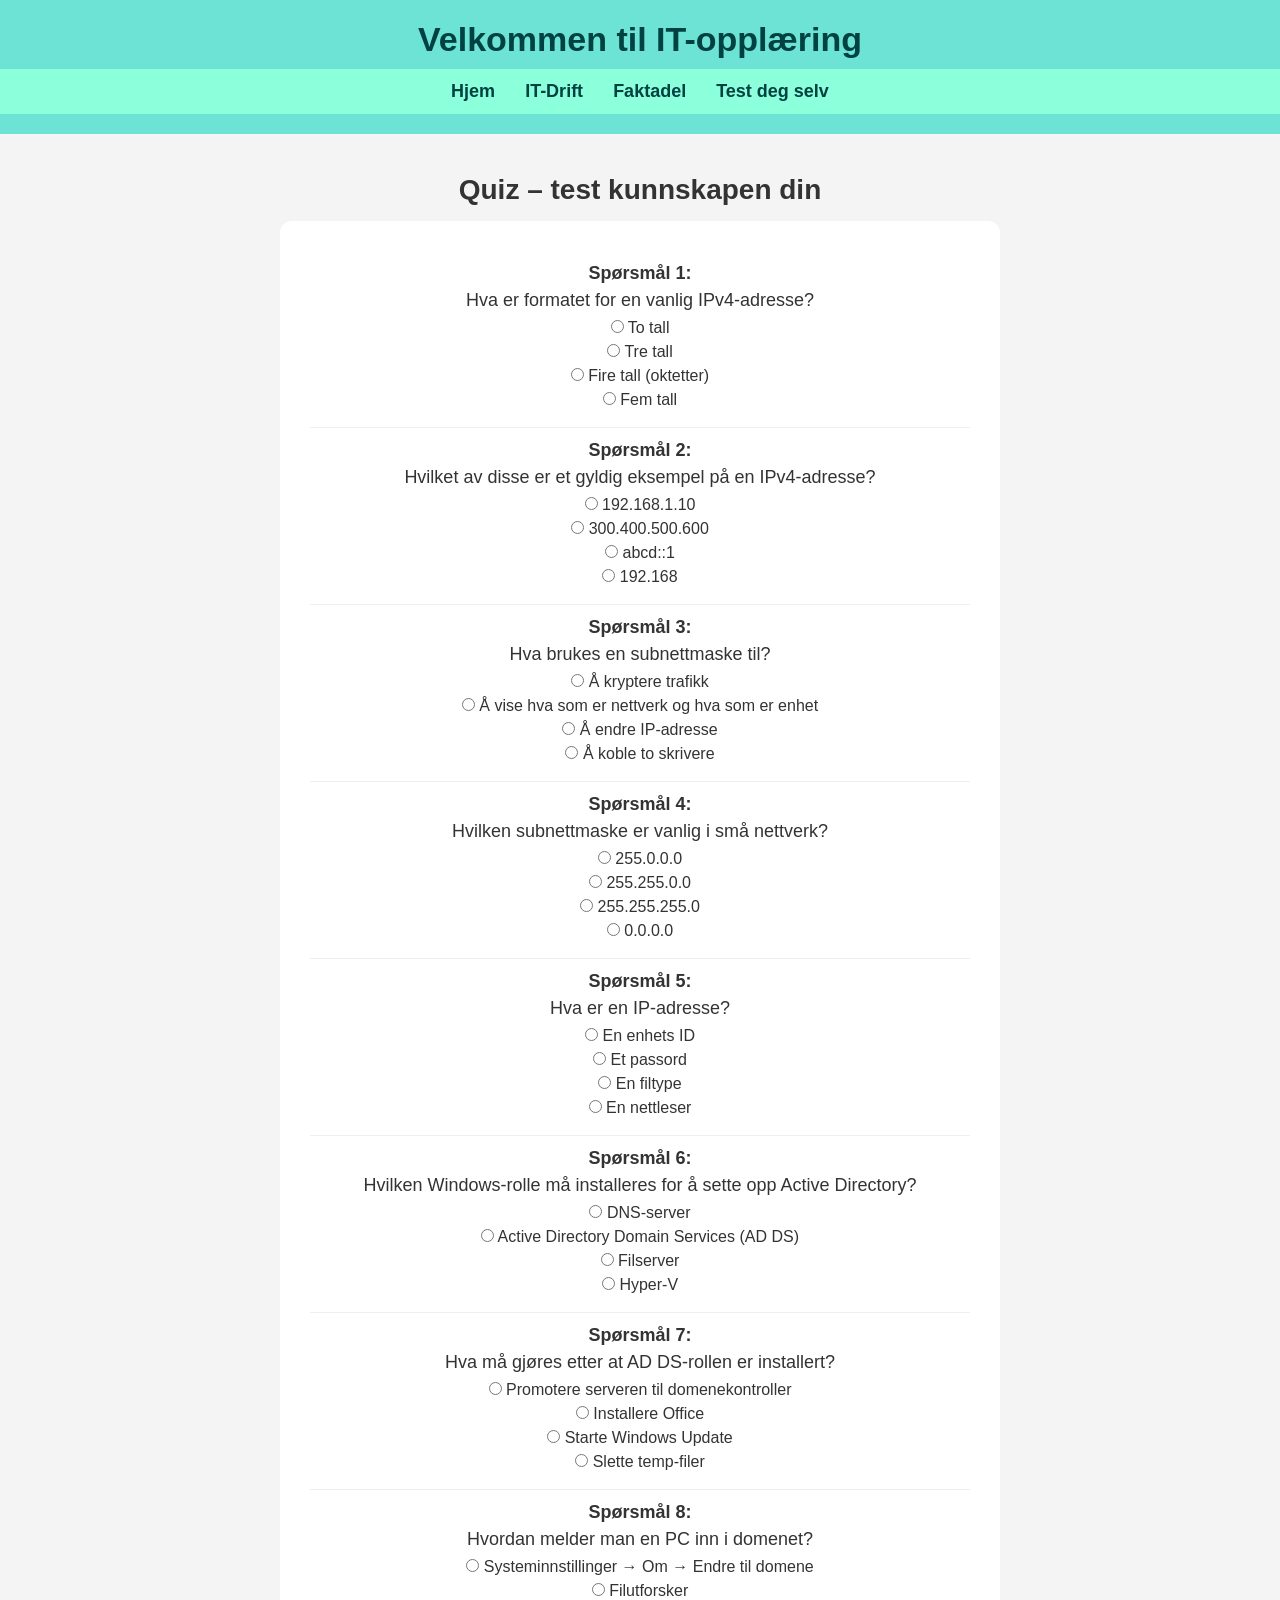
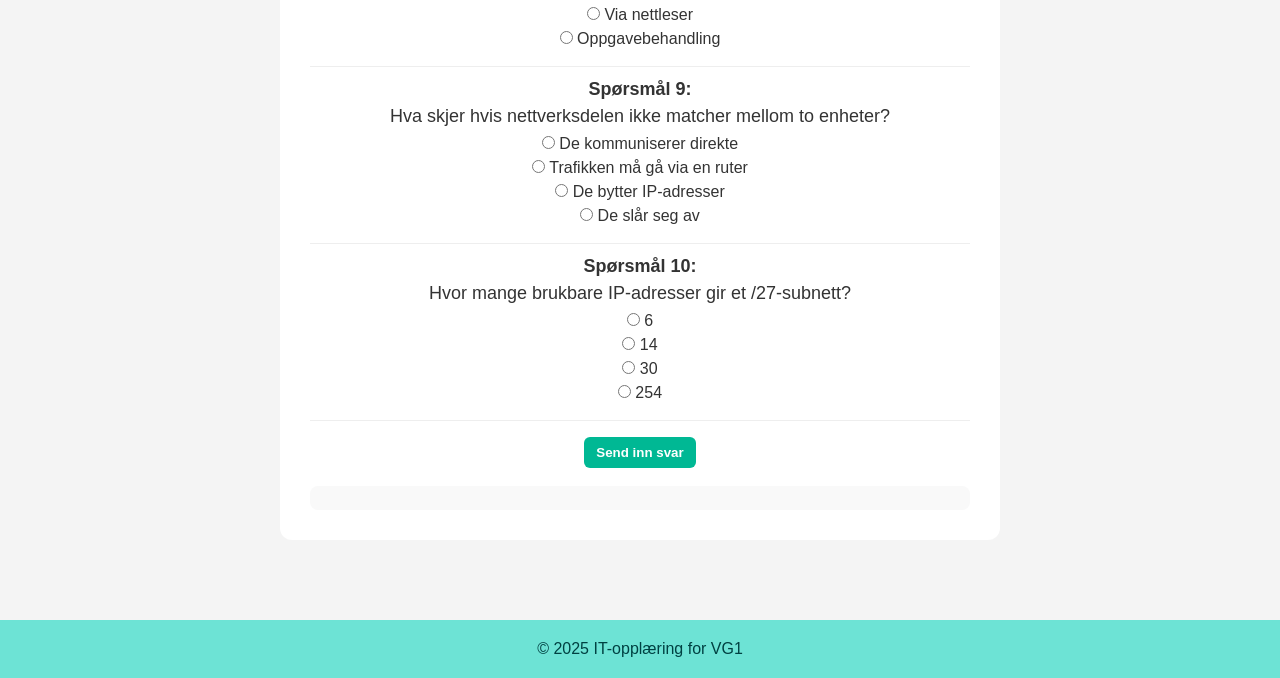
<file: Test_degselv.html>
<!DOCTYPE html>
<html lang="no">
<head>
    <meta charset="UTF-8">
    <meta name="viewport" content="width=device-width, initial-scale=1.0">
    <title>Test deg selv</title>
    <link rel="stylesheet" href="Test_degselv.css">
</head>
<body>

<header>
    <h1>Velkommen til IT-opplæring</h1>
    <nav>
        <ul>
            <li><a href="index.html">Hjem</a></li>

            <!-- IT-Drift med dropdown -->
            <li class="dropdown">
                <a href="IT_Drift.html" class="dropbtn">IT-Drift</a>
                <ul class="dropdown-content">
                    <li><a href="IT_Drift1.html">Brukerveiledning 1</a></li>
                    <li><a href="IT_Drift2.html">Brukerveiledning 2</a></li>
                    <li><a href="IT_Drift3.html">Brukerveiledning 3</a></li>
                    <li><a href="IT_Drift4.html">Brukerveiledning 4</a></li>
                </ul>
            </li>

            <li><a href="Fakta_del.html">Faktadel</a></li>
            <li><a href="Test_degselv.html">Test deg selv</a></li>
        </ul>
    </nav>
</header>

<main>
    <h2>Quiz – test kunnskapen din</h2>

    <div class="quiz-container">
            <form id="quizForm">
                <div id="questions"></div>
                <div class="quiz-actions">
                    <button type="button" id="submitBtn">Send inn svar</button>
                    <button type="button" id="restartBtn" style="display:none;">Prøv igjen</button>
                </div>
            </form>

            <div id="result" class="result" aria-live="polite"></div>

            <script>
                // Quiz data: noen spørsmål endret
                const quiz = [
                    {q: 'Hva er formatet for en vanlig IPv4-adresse?', options: ['To tall', 'Tre tall', 'Fire tall (oktetter)', 'Fem tall'], a: 2, explain: 'Fire tall (oktetter), hvert mellom 0 og 255.'},
                    {q: 'Hvilket av disse er et gyldig eksempel på en IPv4-adresse?', options: ['192.168.1.10', '300.400.500.600', 'abcd::1', '192.168'], a: 0, explain: '192.168.1.10 er et gyldig IPv4-eksempel.'},
                    {q: 'Hva brukes en subnettmaske til?', options: ['Å kryptere trafikk', 'Å vise hva som er nettverk og hva som er enhet', 'Å endre IP-adresse', 'Å koble to skrivere'], a: 1, explain: 'Den viser hvilke deler av IP-en som er nettverk og hvilke som er enhet.'},
                    {q: 'Hvilken subnettmaske er vanlig i små nettverk?', options: ['255.0.0.0', '255.255.0.0', '255.255.255.0', '0.0.0.0'], a: 2, explain: '255.255.255.0 brukes ofte i små nettverk.'},
                    {q: 'Hva er en IP-adresse?', options: ['En enhets ID', 'Et passord', 'En filtype', 'En nettleser'], a: 0, explain: 'En IP-adresse identifiserer en enhet i et nettverk.'},
                    {q: 'Hvilken Windows-rolle må installeres for å sette opp Active Directory?', options: ['DNS-server', 'Active Directory Domain Services (AD DS)', 'Filserver', 'Hyper-V'], a: 1, explain: 'AD DS-rollen må installeres for å kunne sette opp AD.'},
                    {q: 'Hva må gjøres etter at AD DS-rollen er installert?', options: ['Promotere serveren til domenekontroller', 'Installere Office', 'Starte Windows Update', 'Slette temp-filer'], a: 0, explain: 'Serveren må promoveres til domenekontroller.'},
                    {q: 'Hvordan melder man en PC inn i domenet?', options: ['Systeminnstillinger → Om → Endre til domene', 'Filutforsker', 'Via nettleser', 'Oppgavebehandling'], a: 0, explain: 'Gå til Systeminnstillinger → Om og endre til domene.'},
                    {q: 'Hva skjer hvis nettverksdelen ikke matcher mellom to enheter?', options: ['De kommuniserer direkte', 'Trafikken må gå via en ruter', 'De bytter IP-adresser', 'De slår seg av'], a: 1, explain: 'Trafikken må via en ruter.'},
                    {q: 'Hvor mange brukbare IP-adresser gir et /27-subnett?', options: ['6', '14', '30', '254'], a: 2, explain: '/27 gir 30 brukbare adresser.'}
                ];

                const questionsDiv = document.getElementById('questions');
                const resultDiv = document.getElementById('result');
                const submitBtn = document.getElementById('submitBtn');
                const restartBtn = document.getElementById('restartBtn');

                function renderQuiz() {
                    questionsDiv.innerHTML = '';
                    quiz.forEach((item, idx) => {
                        const qDiv = document.createElement('div');
                        qDiv.className = 'question';
                        qDiv.innerHTML = `<p class="qnum">Spørsmål ${idx+1}:</p><p class="qtext">${item.q}</p>`;
                        const opts = document.createElement('div');
                        opts.className = 'options';
                        item.options.forEach((opt, i) => {
                            const id = `q${idx}_opt${i}`;
                            const label = document.createElement('label');
                            label.innerHTML = `<input type="radio" name="q${idx}" value="${i}" id="${id}"> ${opt}`;
                            opts.appendChild(label);
                        });
                        qDiv.appendChild(opts);
                        questionsDiv.appendChild(qDiv);
                    });
                }

                function gradeQuiz() {
                    let score = 0;
                    const feedback = [];
                    quiz.forEach((item, idx) => {
                        const selected = document.querySelector(`input[name=q${idx}]:checked`);
                        const correct = item.a;
                        if (selected) {
                            const val = Number(selected.value);
                            if (val === correct) {
                                score++;
                                feedback.push({ok:true, explain:item.explain});
                            } else {
                                feedback.push({ok:false, explain:item.explain});
                            }
                        } else {
                            feedback.push({ok:false, explain:item.explain});
                        }
                    });

                    resultDiv.innerHTML = `<h3>Du fikk ${score} av ${quiz.length} poeng</h3>`;
                    const ul = document.createElement('ul');
                    ul.className = 'feedback-list';
                    feedback.forEach((f, i) => {
                        const li = document.createElement('li');
                        li.className = f.ok ? 'correct' : 'incorrect';
                        li.innerHTML = `Spørsmål ${i+1}: ${f.ok ? 'Riktig' : 'Feil'} — ${f.explain}`;
                        ul.appendChild(li);
                    });
                    resultDiv.appendChild(ul);

                    submitBtn.style.display = 'none';
                    restartBtn.style.display = 'inline-block';
                }

                submitBtn.addEventListener('click', () => gradeQuiz());
                restartBtn.addEventListener('click', () => {
                    renderQuiz();
                    resultDiv.innerHTML = '';
                    submitBtn.style.display = 'inline-block';
                    restartBtn.style.display = 'none';
                });

                renderQuiz();
            </script>
    </div>
</main>

<footer>
    © 2025 IT-opplæring for VG1
</footer>

</body>
</html>
</file>
<file: index.css>
/* Reset */
* {
    margin: 0;
    padding: 0;
    box-sizing: border-box;
}

/* Body */
body {
    font-family: Arial, sans-serif;
    background-color: #f4f4f4;
    color: #333;
}

/* Header */
header {
    width: 100%;
    background-color: #6de3d5;
    padding: 20px 0;
    text-align: center;
}

header h1 {
    color: #004142;
    font-size: 34px;
    margin-bottom: 10px;
}

/* NAVIGATION */
nav {
    background-color: #8cffdb;
    padding: 12px 0;
}

nav ul {
    list-style: none;
    display: flex;
    justify-content: center;
    gap: 30px;
}

nav ul li a {
    text-decoration: none;
    font-size: 18px;
    font-weight: bold;
    color: #004142;
}

nav ul li a:hover {
    text-decoration: underline;
}

/* Main content */
main {
    padding: 40px;
    text-align: center;
}

main h2 {
    font-size: 28px;
    margin-bottom: 15px;
}

main p {
    font-size: 18px;
    margin-bottom: 20px;
}

/* Footer */
footer {
    margin-top: 40px;
    padding: 20px;
    background-color: #6de3d5;
    text-align: center;
    color: #004142;
}














/* Dropdown container */
.dropdown {
    position: relative; /* nødvendig for absolute positioning av menyen */
}

/* Dropdown-menyen er skjult som standard */
.dropdown-content {
    display: none;
    position: absolute;
    top: 100%; /* plasser rett under nav-knappen for å unngå gap */
    left: 0;
    background-color: #8cffdb; /* samme farge som navigasjon */
    min-width: 180px;
    border-radius: 5px;
    box-shadow: 0 2px 8px rgba(0,0,0,0.2);
    z-index: 100;
    padding: 0;
}

/* Listeelementer */
.dropdown-content li {
    list-style: none;
}

/* Lenker i dropdown */
.dropdown-content li a {
    display: block;
    padding: 10px;
    color: #004142;
    text-decoration: none;
    font-weight: bold;
}

/* Hover-effekt på linkene */
.dropdown-content li a:hover {
    background-color: #6de3d5;
}

/* Viser dropdown når musepekeren er over hele dropdown-containeren */
.dropdown:hover .dropdown-content {
    display: block;
}
</file>
<file: IT_Drift.css>
@import url("index.css");

main h2 {
    margin-top: 20px;
}

.manual-container {
    width: 90%;
    margin: 0 auto;
    margin-top: 40px;
}

.step {
    display: flex;
    background: white;
    padding: 20px;
    border-radius: 10px;
    margin-bottom: 25px;
    gap: 20px;
}

.step img {
    width: 40%;
    border-radius: 6px;
}

.step-text {
    width: 60%;
}

.step-text h3 {
    color: #004142;
    margin-bottom: 10px;
}













/* Dropdown container */
.dropdown {
    position: relative; /* nødvendig for absolute positioning av menyen */
}

/* Dropdown-menyen er skjult som standard */
.dropdown-content {
    display: none;
    position: absolute;
    top: 100%; /* plasser rett under nav-knappen for å unngå gap */
    left: 0;
    background-color: #8cffdb; /* samme farge som navigasjon */
    min-width: 180px;
    border-radius: 5px;
    box-shadow: 0 2px 8px rgba(0,0,0,0.2);
    z-index: 100;
    padding: 0;
}

/* Listeelementer */
.dropdown-content li {
    list-style: none;
}

/* Lenker i dropdown */
.dropdown-content li a {
    display: block;
    padding: 10px;
    color: #004142;
    text-decoration: none;
    font-weight: bold;
}

/* Hover-effekt på linkene */
.dropdown-content li a:hover {
    background-color: #6de3d5;
}

/* Viser dropdown når musepekeren er over hele dropdown-containeren */
.dropdown:hover .dropdown-content {
    display: block;
}
</file>
<file: Test_degselv.css>
@import url("index.css");

.quiz-container {
    background: white;
    width: 60%;
    margin: 0 auto;
    padding: 30px;
    border-radius: 12px;
}

/* Quiz styles */
.question {
    border-bottom: 1px solid #eee;
    padding: 12px 0;
}
.qnum { font-weight: bold; margin: 0; }
.qtext { margin: 6px 0 8px 0; }
.options label { display: block; margin: 6px 0; cursor: pointer; }
.quiz-actions { margin-top: 16px; }
#submitBtn, #restartBtn {
    background: #00b894;
    color: white;
    border: none;
    padding: 8px 12px;
    border-radius: 6px;
    cursor: pointer;
    font-weight: bold;
}
.result { margin-top: 18px; background: #f9f9f9; padding: 12px; border-radius: 8px; }
.feedback-list { margin: 10px 0 0 0; padding-left: 18px; }
.feedback-list li.correct { color: green; }
.feedback-list li.incorrect { color: #c0392b; }













/* Dropdown container */
.dropdown {
    position: relative; /* nødvendig for absolute positioning av menyen */
}

/* Dropdown-menyen er skjult som standard */
.dropdown-content {
    display: none;
    position: absolute;
    top: 100%; /* plasser rett under nav-knappen for å unngå gap */
    left: 0;
    background-color: #8cffdb; /* samme farge som navigasjon */
    min-width: 180px;
    border-radius: 5px;
    box-shadow: 0 2px 8px rgba(0,0,0,0.2);
    z-index: 100;
    padding: 0;
}

/* Listeelementer */
.dropdown-content li {
    list-style: none;
}

/* Lenker i dropdown */
.dropdown-content li a {
    display: block;
    padding: 10px;
    color: #004142;
    text-decoration: none;
    font-weight: bold;
}

/* Hover-effekt på linkene */
.dropdown-content li a:hover {
    background-color: #6de3d5;
}

/* Viser dropdown når musepekeren er over hele dropdown-containeren */
.dropdown:hover .dropdown-content {
    display: block;
}
</file>
